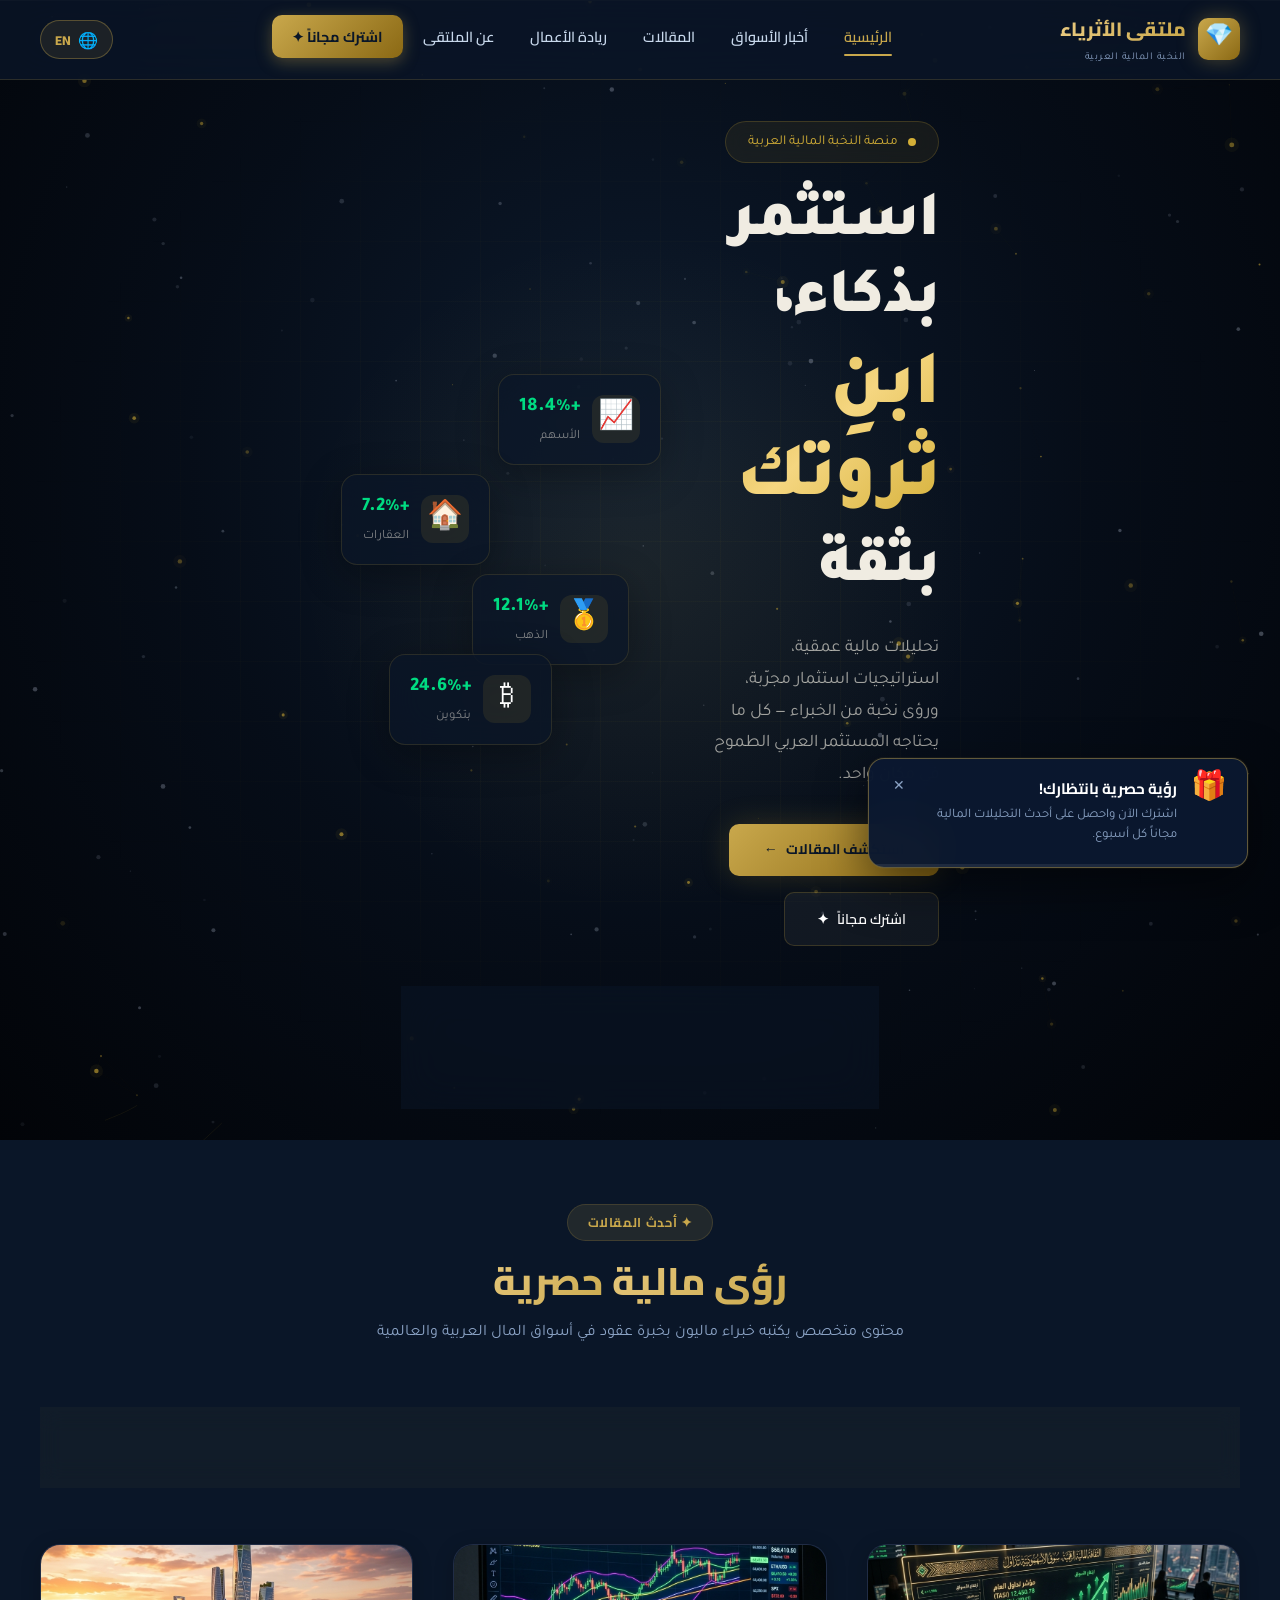
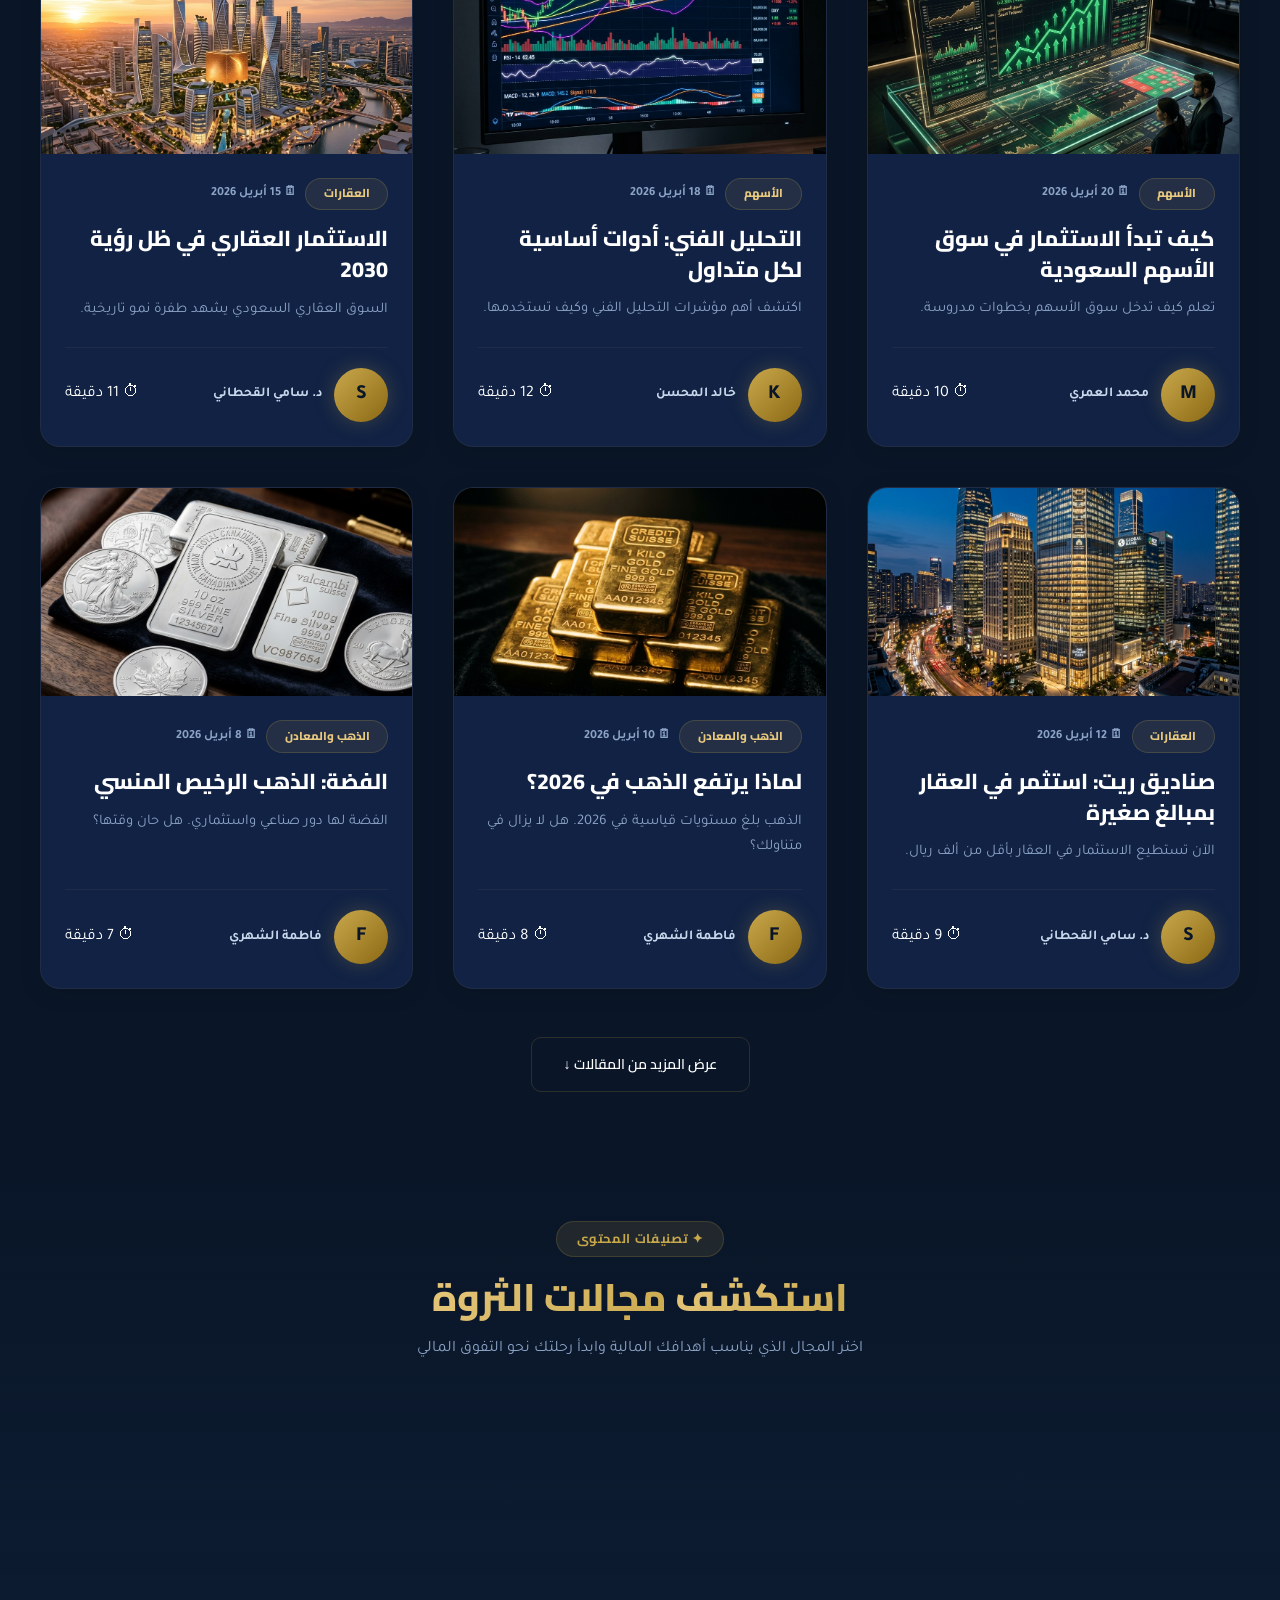
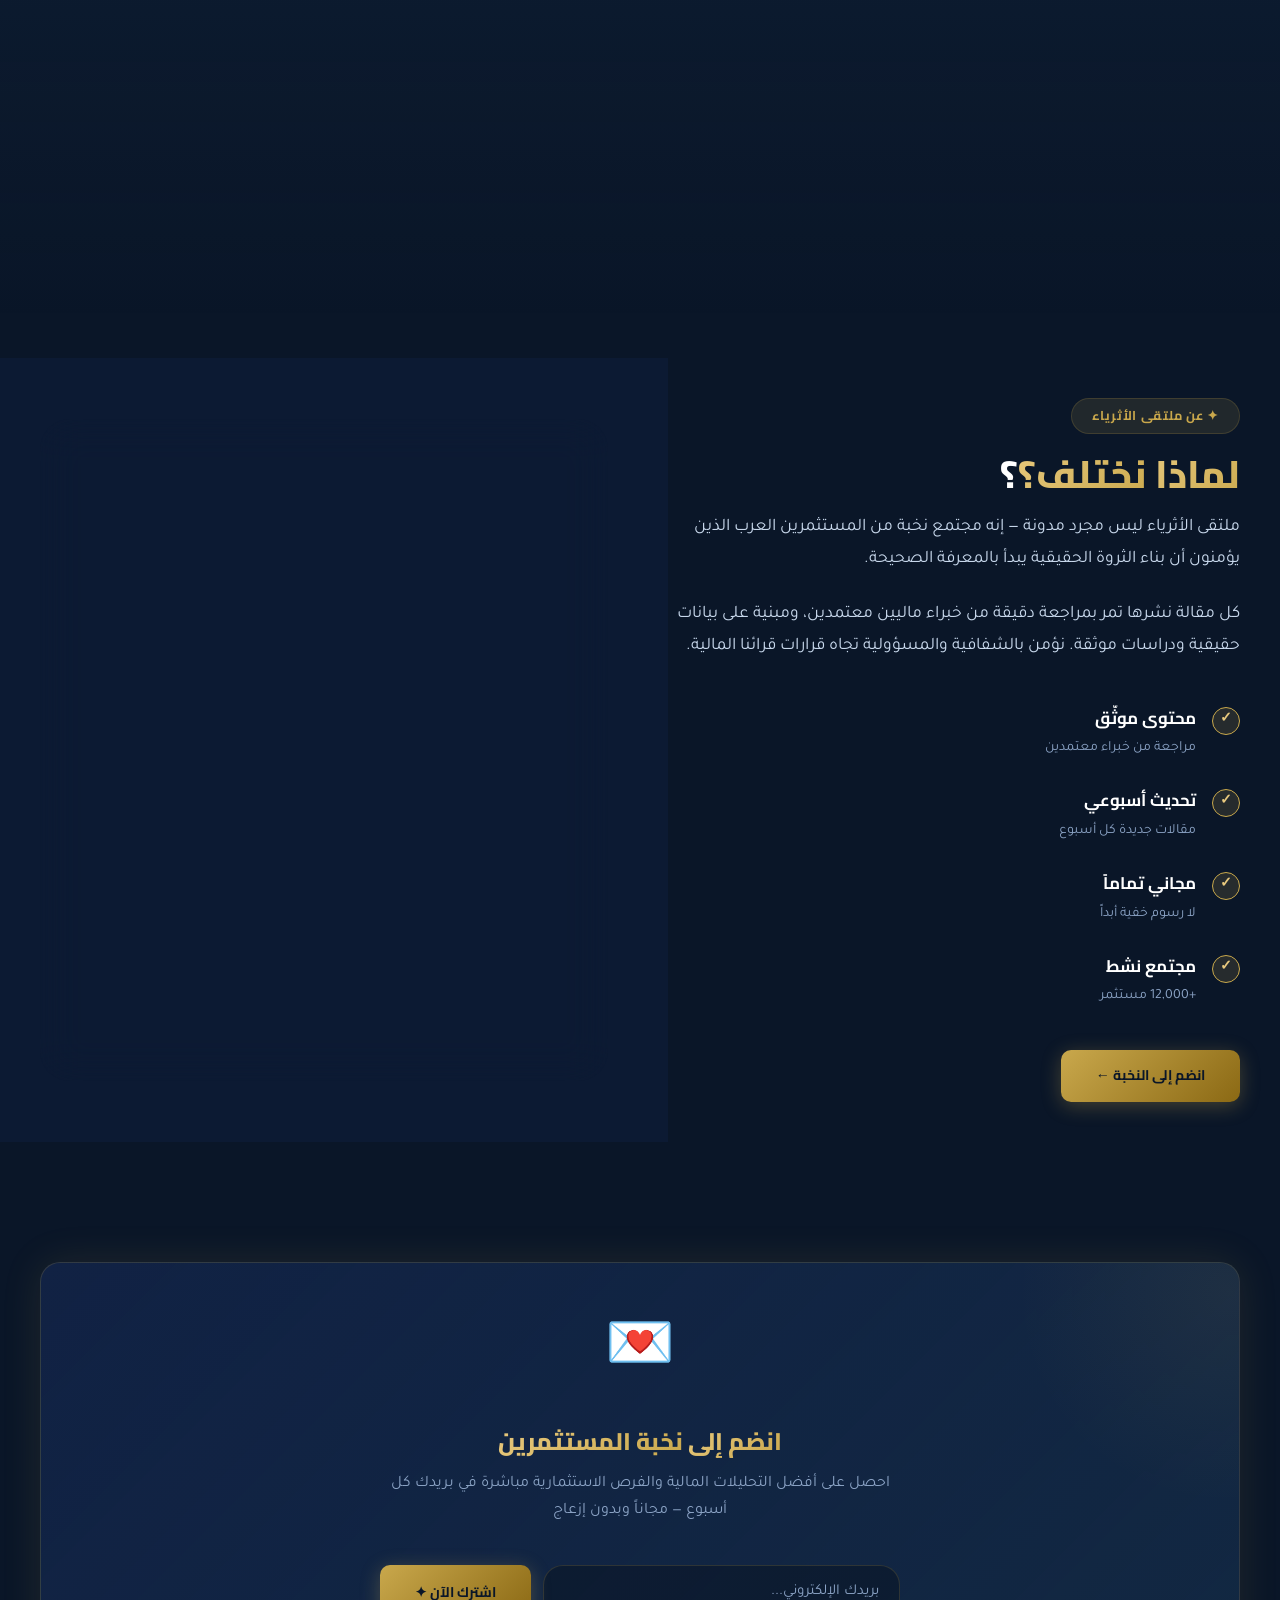
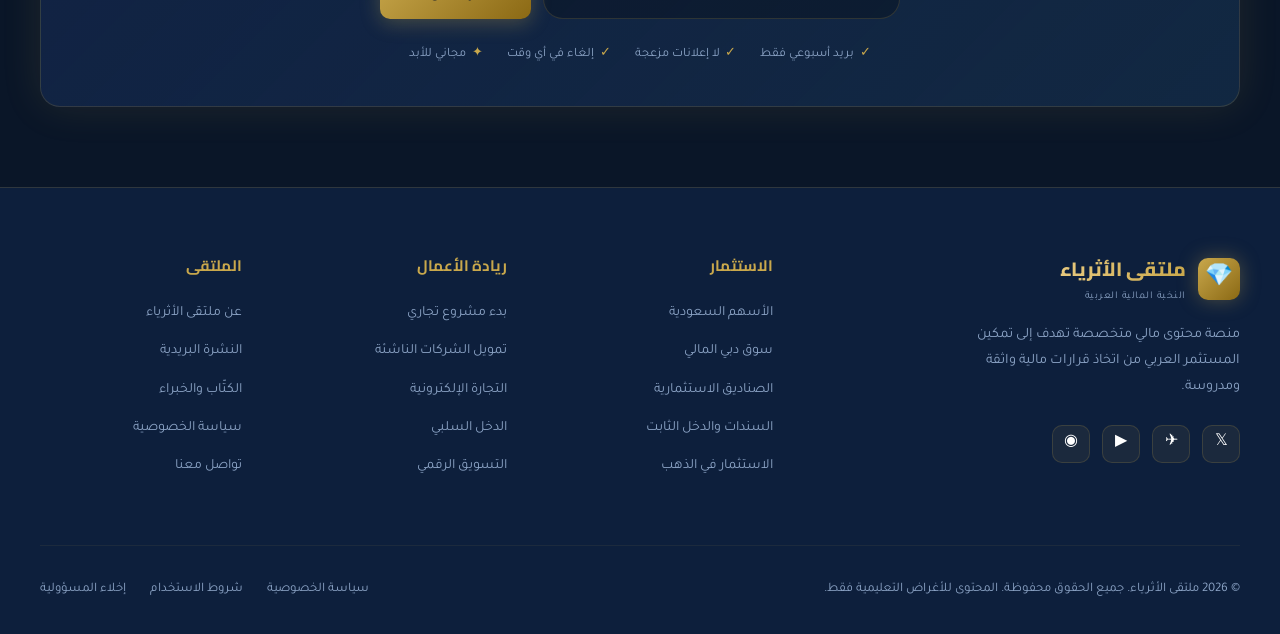
<file: index.html>
<!DOCTYPE html>
<html lang="ar" dir="rtl">
<head>
  <meta charset="UTF-8" />
  <meta name="viewport" content="width=device-width, initial-scale=1.0" />
  <title>ملتقى الأثرياء — مدونة مالية نخبوية للمستثمر العربي</title>
  <meta name="description" content="ملتقى الأثرياء: مدونة مالية متخصصة تقدم رؤى استثمارية حصرية، تحليلات أسواق المال، واستراتيجيات بناء الثروة للمستثمر العربي الطموح." />
  <meta name="keywords" content="استثمار, ثروة, مالية شخصية, أسواق المال, ريادة أعمال, اقتصاد, مدونة مالية عربية" />
  <meta property="og:title" content="ملتقى الأثرياء — مدونة مالية نخبوية" />
  <meta property="og:description" content="رؤى استثمارية حصرية وتحليلات مالية للمستثمر العربي الطموح" />
  <meta property="og:type" content="website" />
  
  <!-- Google Search Console Verification -->
  <meta name="google-site-verification" content="2_bFyy63ZsintiXf-6UOTl6p8cPQQCISSsmLKHDbkks" />

  <link rel="canonical" href="https://moltaqa.online/" />
  <link rel="stylesheet" href="css/style.css" />
  <link rel="preconnect" href="https://fonts.googleapis.com">
  <link href="https://fonts.googleapis.com/css2?family=Inter:wght@300;400;600;700;800&display=swap" rel="stylesheet">
  <link rel="icon" href="data:image/svg+xml,<svg xmlns='http://www.w3.org/2000/svg' viewBox='0 0 100 100'><text y='.9em' font-size='90'>💎</text></svg>" />
</head>
<body>

<!-- خلفية النجوم -->
<div class="stars-bg" aria-hidden="true"></div>

<!-- شريط التنقل -->
<nav class="navbar" id="navbar" role="navigation" aria-label="القائمة الرئيسية">
  <a href="index.html" class="logo" aria-label="ملتقى الأثرياء - الرئيسية">
    <div class="logo-icon" aria-hidden="true">💎</div>
    <div>
      <span class="logo-text" data-i18n="logo.text">ملتقى الأثرياء</span>
      <span class="logo-sub" data-i18n="logo.sub">النخبة المالية العربية</span>
    </div>
  </a>

  <ul class="nav-links" role="list" id="navLinks">
    <li><a href="index.html" class="active" id="nav-home" data-i18n="nav.home">الرئيسية</a></li>
    <li><a href="markets.html" id="nav-markets" data-i18n="nav.markets">أخبار الأسواق</a></li>
    <li><a href="#strategies" id="nav-strategies" data-i18n="nav.strategies">المقالات</a></li>
    <li><a href="#entrepreneurship" id="nav-entrepreneurship" data-i18n="nav.entrepreneurship">ريادة الأعمال</a></li>
    <li><a href="#about" id="nav-about" data-i18n="nav.about">عن الملتقى</a></li>
    <li><a href="#newsletter" class="nav-cta" id="nav-subscribe" data-i18n="nav.subscribe">اشترك مجاناً ✦</a></li>
  </ul>

  <!-- زر تبديل اللغة -->
  <button id="langToggleBtn" class="lang-toggle-btn" aria-label="Switch to English" onclick="toggleLanguage()">
    <span class="lang-globe">🌐</span>
    <span class="lang-current">EN</span>
  </button>

  <button class="nav-toggle" id="navToggle" aria-label="فتح القائمة" aria-expanded="false">
    <span></span><span></span><span></span>
  </button>
</nav>

<!-- TradingView Widget BEGIN -->
<div class="tradingview-widget-container" style="background: var(--navy-deep); border-bottom: 1px solid var(--border);">
  <div class="tradingview-widget-container__widget"></div>
  <script type="text/javascript" src="https://s3.tradingview.com/external-embedding/embed-widget-ticker-tape.js" async>
  {
  "symbols": [
    {
      "proName": "TADAWUL:TASI",
      "title": "تداول السعودية"
    },
    {
      "proName": "TADAWUL:2222",
      "title": "أرامكو"
    },
    {
      "proName": "DFM:DFMGI",
      "title": "سوق دبي"
    },
    {
      "proName": "FX_IDC:XAUUSD",
      "title": "الذهب"
    },
    {
      "proName": "BITSTAMP:BTCUSD",
      "title": "Bitcoin"
    },
    {
      "proName": "TVC:UKOIL",
      "title": "النفط برنت"
    }
  ],
  "showSymbolLogo": true,
  "colorTheme": "dark",
  "isTransparent": true,
  "displayMode": "adaptive",
  "locale": "ar"
}
  </script>
</div>
<!-- TradingView Widget END -->

<!-- Hero Section — The Wealth Universe -->
<section class="hero-universe" id="hero" aria-labelledby="hero-title">
  <canvas id="universeCanvas" aria-hidden="true"></canvas>
  <div class="hero-grid-overlay" aria-hidden="true"></div>
  <div class="hero-radial-glow" aria-hidden="true"></div>

  <div class="hero-universe-content">
    <div class="hero-text-block">
      <div class="hero-badge-lux">
        <span class="badge-pulse"></span>
        <span data-i18n="hero.badge">منصة النخبة المالية العربية</span>
      </div>
      <h1 class="hero-mega-title" id="hero-title">
        <span class="title-line title-line-1" data-i18n="hero.title.line1">استثمر بذكاء،</span>
        <span class="title-line title-line-accent" data-i18n="hero.title.accent">ابنِ ثروتك</span>
        <span class="title-line title-line-3" data-i18n="hero.title.line2">بثقة</span>
      </h1>
      <p class="hero-tagline" data-i18n="hero.desc">
        تحليلات مالية عمقية، استراتيجيات استثمار مجرّبة، ورؤى نخبة من الخبراء — كل ما يحتاجه المستثمر العربي الطموح في مكان واحد.
      </p>
      <div class="hero-actions-lux">
        <a href="#articles" class="btn-primary btn-glow" id="hero-explore-btn">
          <span data-i18n="hero.btn.articles">استكشف المقالات</span>
          <span class="btn-arrow" aria-hidden="true">←</span>
        </a>
        <a href="#newsletter" class="btn-secondary btn-glass" id="hero-subscribe-btn">
          <span data-i18n="hero.btn.newsletter">اشترك مجاناً</span>
          <span aria-hidden="true">✦</span>
        </a>
      </div>
    </div>

    <!-- Floating Data Cards -->
    <div class="hero-floating-cards" aria-hidden="true">
      <div class="float-card fc-1">
        <div class="fc-icon">📈</div>
        <div class="fc-data">
          <span class="fc-val up">+18.4%</span>
          <span class="fc-label" data-i18n="hero.card.growth">الأسهم</span>
        </div>
      </div>
      <div class="float-card fc-2">
        <div class="fc-icon">🏠</div>
        <div class="fc-data">
          <span class="fc-val up">+7.2%</span>
          <span class="fc-label" data-i18n="hero.card.return">العقارات</span>
        </div>
      </div>
      <div class="float-card fc-3">
        <div class="fc-icon">🥇</div>
        <div class="fc-data">
          <span class="fc-val up">+12.1%</span>
          <span class="fc-label" data-i18n="hero.card.risk">الذهب</span>
        </div>
      </div>
      <div class="float-card fc-4">
        <div class="fc-icon">₿</div>
        <div class="fc-data">
          <span class="fc-val up">+24.6%</span>
          <span class="fc-label">بتكوين</span>
        </div>
      </div>
    </div>
  </div>

  <!-- Stats Bar -->
  <div class="hero-stats-bar" role="list" aria-label="إحصائيات الملتقى">
    <div class="stat-item-lux" role="listitem">
      <span class="stat-num-lux" data-target="12" data-suffix="K+">12K+</span>
      <span class="stat-label-lux" data-i18n="hero.stat.readers">مستثمر نشط</span>
    </div>
    <div class="stat-divider"></div>
    <div class="stat-item-lux" role="listitem">
      <span class="stat-num-lux" data-target="40" data-suffix="+">40+</span>
      <span class="stat-label-lux" data-i18n="hero.stat.articles">مقالة متخصصة</span>
    </div>
    <div class="stat-divider"></div>
    <div class="stat-item-lux" role="listitem">
      <span class="stat-num-lux" data-target="4.9" data-suffix="★">4.9★</span>
      <span class="stat-label-lux" data-i18n="hero.stat.years">تقييم القراء</span>
    </div>
  </div>
</section>

<style>
/* ===== THE WEALTH UNIVERSE — HERO ===== */
.hero-universe {
  position: relative;
  min-height: 100vh;
  display: flex;
  flex-direction: column;
  justify-content: center;
  overflow: hidden;
  background: radial-gradient(ellipse at 50% 40%, #0d1b2e 0%, #060d18 50%, #020408 100%);
}

#universeCanvas {
  position: absolute;
  inset: 0;
  width: 100%;
  height: 100%;
  z-index: 1;
}

.hero-grid-overlay {
  position: absolute;
  inset: 0;
  z-index: 2;
  background-image:
    linear-gradient(rgba(212,175,55,0.03) 1px, transparent 1px),
    linear-gradient(90deg, rgba(212,175,55,0.03) 1px, transparent 1px);
  background-size: 60px 60px;
  mask-image: radial-gradient(ellipse at 50% 50%, black 30%, transparent 70%);
  -webkit-mask-image: radial-gradient(ellipse at 50% 50%, black 30%, transparent 70%);
}

.hero-radial-glow {
  position: absolute;
  width: 800px;
  height: 800px;
  top: 50%;
  left: 50%;
  transform: translate(-50%, -50%);
  background: radial-gradient(circle, rgba(212,175,55,0.08) 0%, transparent 60%);
  z-index: 2;
  animation: pulseGlow 4s ease-in-out infinite;
}

@keyframes pulseGlow {
  0%, 100% { opacity: 0.6; transform: translate(-50%, -50%) scale(1); }
  50% { opacity: 1; transform: translate(-50%, -50%) scale(1.15); }
}

/* Content */
.hero-universe-content {
  position: relative;
  z-index: 10;
  display: flex;
  align-items: center;
  justify-content: space-between;
  max-width: 1300px;
  margin: 0 auto;
  padding: 120px 2rem 40px;
  gap: 3rem;
}

/* Text Block */
.hero-text-block {
  flex: 1;
  max-width: 680px;
}

.hero-badge-lux {
  display: inline-flex;
  align-items: center;
  gap: 10px;
  background: rgba(212,175,55,0.08);
  border: 1px solid rgba(212,175,55,0.2);
  border-radius: 100px;
  padding: 8px 22px;
  font-size: 0.85rem;
  color: #d4af37;
  margin-bottom: 1.5rem;
  backdrop-filter: blur(10px);
  animation: fadeInUp 0.8s ease both;
}

.badge-pulse {
  width: 8px;
  height: 8px;
  background: #d4af37;
  border-radius: 50%;
  animation: pulseDot 2s ease-in-out infinite;
}

@keyframes pulseDot {
  0%, 100% { box-shadow: 0 0 0 0 rgba(212,175,55,0.5); }
  50% { box-shadow: 0 0 0 8px rgba(212,175,55,0); }
}

.hero-mega-title {
  display: flex;
  flex-direction: column;
  gap: 0.15em;
  margin-bottom: 1.5rem;
}

.title-line {
  display: block;
  font-size: clamp(2.2rem, 5vw, 4rem);
  font-weight: 900;
  line-height: 1.2;
  color: #f0ece2;
  letter-spacing: -0.02em;
  opacity: 0;
  animation: titleReveal 0.8s ease forwards;
}

.title-line-1 { animation-delay: 0.2s; }
.title-line-accent {
  animation-delay: 0.5s;
  background: linear-gradient(135deg, #d4af37, #f5d680, #d4af37);
  -webkit-background-clip: text;
  -webkit-text-fill-color: transparent;
  background-clip: text;
  font-size: clamp(2.8rem, 6vw, 5rem);
}
.title-line-3 { animation-delay: 0.8s; }

@keyframes titleReveal {
  from { opacity: 0; transform: translateY(30px) rotateX(-10deg); }
  to { opacity: 1; transform: translateY(0) rotateX(0); }
}

.hero-tagline {
  font-size: 1.1rem;
  color: rgba(240,236,226,0.65);
  line-height: 1.8;
  margin-bottom: 2rem;
  max-width: 550px;
  opacity: 0;
  animation: fadeInUp 0.8s 1s ease forwards;
}

@keyframes fadeInUp {
  from { opacity: 0; transform: translateY(20px); }
  to { opacity: 1; transform: translateY(0); }
}

/* Buttons */
.hero-actions-lux {
  display: flex;
  gap: 1rem;
  flex-wrap: wrap;
  opacity: 0;
  animation: fadeInUp 0.8s 1.2s ease forwards;
}

.btn-glow {
  position: relative;
  overflow: hidden;
  box-shadow: 0 0 30px rgba(212,175,55,0.2);
  transition: all 0.3s ease;
}
.btn-glow:hover {
  box-shadow: 0 0 50px rgba(212,175,55,0.4);
  transform: translateY(-2px);
}
.btn-glow::after {
  content: '';
  position: absolute;
  top: -50%;
  left: -60%;
  width: 40%;
  height: 200%;
  background: linear-gradient(90deg, transparent, rgba(255,255,255,0.15), transparent);
  transform: skewX(-20deg);
  animation: shimmer 3s infinite;
}
@keyframes shimmer {
  0% { left: -60%; }
  100% { left: 120%; }
}

.btn-glass {
  background: rgba(255,255,255,0.05);
  border: 1px solid rgba(212,175,55,0.2);
  backdrop-filter: blur(10px);
  transition: all 0.3s ease;
}
.btn-glass:hover {
  background: rgba(212,175,55,0.1);
  border-color: rgba(212,175,55,0.4);
  transform: translateY(-2px);
}

.btn-arrow {
  display: inline-block;
  transition: transform 0.3s ease;
}
.btn-glow:hover .btn-arrow {
  transform: translateX(-5px);
}

/* Floating Cards */
.hero-floating-cards {
  position: relative;
  flex: 0 0 320px;
  height: 400px;
  perspective: 1000px;
}

.float-card {
  position: absolute;
  display: flex;
  align-items: center;
  gap: 12px;
  background: rgba(10,22,40,0.7);
  border: 1px solid rgba(212,175,55,0.15);
  border-radius: 16px;
  padding: 16px 20px;
  backdrop-filter: blur(20px);
  box-shadow: 0 10px 40px rgba(0,0,0,0.3);
  animation: floatCard 6s ease-in-out infinite;
  opacity: 0;
  animation: cardAppear 0.8s ease forwards, floatCard 6s ease-in-out infinite;
}

.fc-1 { top: 10%; right: 0; animation-delay: 0.4s, 0s; }
.fc-2 { top: 35%; left: 0; animation-delay: 0.7s, 1.5s; }
.fc-3 { top: 60%; right: 10%; animation-delay: 1s, 3s; }
.fc-4 { top: 80%; left: 15%; animation-delay: 1.3s, 4.5s; }

@keyframes cardAppear {
  from { opacity: 0; transform: translateY(30px) scale(0.9); }
  to { opacity: 1; transform: translateY(0) scale(1); }
}

@keyframes floatCard {
  0%, 100% { transform: translateY(0); }
  50% { transform: translateY(-12px); }
}

.fc-icon {
  font-size: 1.8rem;
  width: 48px;
  height: 48px;
  display: flex;
  align-items: center;
  justify-content: center;
  background: rgba(212,175,55,0.1);
  border-radius: 12px;
}

.fc-data { display: flex; flex-direction: column; }
.fc-val { font-size: 1.2rem; font-weight: 800; }
.fc-val.up { color: #00dc82; }
.fc-label { font-size: 0.8rem; color: rgba(240,236,226,0.5); }

/* Stats Bar */
.hero-stats-bar {
  position: relative;
  z-index: 10;
  display: flex;
  justify-content: center;
  align-items: center;
  gap: 3rem;
  padding: 1.5rem 2rem;
  max-width: 700px;
  margin: 0 auto 2rem;
  background: rgba(10,22,40,0.5);
  border: 1px solid rgba(212,175,55,0.1);
  border-radius: 20px;
  backdrop-filter: blur(20px);
  opacity: 0;
  animation: fadeInUp 0.8s 1.5s ease forwards;
}

.stat-item-lux { text-align: center; }
.stat-num-lux {
  display: block;
  font-size: 1.5rem;
  font-weight: 800;
  color: #d4af37;
}
.stat-label-lux {
  font-size: 0.8rem;
  color: rgba(240,236,226,0.5);
  margin-top: 2px;
}

.stat-divider {
  width: 1px;
  height: 40px;
  background: linear-gradient(to bottom, transparent, rgba(212,175,55,0.3), transparent);
}

/* Responsive */
@media (max-width: 900px) {
  .hero-universe-content {
    flex-direction: column;
    text-align: center;
    padding-top: 100px;
  }
  .hero-text-block { max-width: 100%; }
  .hero-tagline { margin-left: auto; margin-right: auto; }
  .hero-actions-lux { justify-content: center; }
  .hero-floating-cards { display: none; }
  .hero-stats-bar { gap: 1.5rem; margin: 0 1rem 2rem; }
}
</style>

<script>
// ===== Wealth Universe Canvas Animation =====
(function() {
  const canvas = document.getElementById('universeCanvas');
  if (!canvas) return;
  const ctx = canvas.getContext('2d');
  let w, h, particles = [], mouse = { x: 0.5, y: 0.5 };
  const GOLD = '#d4af37';

  function resize() {
    w = canvas.width = canvas.offsetWidth;
    h = canvas.height = canvas.offsetHeight;
  }
  window.addEventListener('resize', resize);
  resize();

  // Particles
  class Particle {
    constructor() { this.reset(); }
    reset() {
      this.x = Math.random() * w;
      this.y = Math.random() * h;
      this.size = Math.random() * 2 + 0.5;
      this.speedX = (Math.random() - 0.5) * 0.3;
      this.speedY = (Math.random() - 0.5) * 0.3;
      this.opacity = Math.random() * 0.5 + 0.1;
      this.gold = Math.random() > 0.6;
    }
    update() {
      // Gravitational pull toward center
      const cx = w * 0.5 + (mouse.x - 0.5) * 100;
      const cy = h * 0.5 + (mouse.y - 0.5) * 100;
      const dx = cx - this.x;
      const dy = cy - this.y;
      const dist = Math.sqrt(dx * dx + dy * dy);
      const force = Math.min(0.02, 50 / (dist * dist + 1));
      this.speedX += dx * force * 0.001;
      this.speedY += dy * force * 0.001;
      this.speedX *= 0.99;
      this.speedY *= 0.99;
      this.x += this.speedX;
      this.y += this.speedY;
      if (this.x < 0 || this.x > w || this.y < 0 || this.y > h) this.reset();
    }
    draw() {
      ctx.beginPath();
      ctx.arc(this.x, this.y, this.size, 0, Math.PI * 2);
      ctx.fillStyle = this.gold
        ? `rgba(212,175,55,${this.opacity})`
        : `rgba(200,210,230,${this.opacity * 0.5})`;
      ctx.fill();
      if (this.gold && this.size > 1.2) {
        ctx.beginPath();
        ctx.arc(this.x, this.y, this.size * 3, 0, Math.PI * 2);
        ctx.fillStyle = `rgba(212,175,55,${this.opacity * 0.1})`;
        ctx.fill();
      }
    }
  }

  const count = Math.min(200, Math.floor(w * h / 5000));
  for (let i = 0; i < count; i++) particles.push(new Particle());

  // Streams (flowing lines toward center)
  let streams = [];
  class Stream {
    constructor() { this.reset(); }
    reset() {
      const angle = Math.random() * Math.PI * 2;
      const radius = Math.max(w, h) * 0.6;
      this.x = w / 2 + Math.cos(angle) * radius;
      this.y = h / 2 + Math.sin(angle) * radius;
      this.life = 0;
      this.maxLife = 100 + Math.random() * 150;
      this.speed = 1 + Math.random() * 2;
      this.trail = [];
    }
    update() {
      const cx = w / 2;
      const cy = h / 2;
      const dx = cx - this.x;
      const dy = cy - this.y;
      const dist = Math.sqrt(dx * dx + dy * dy);
      if (dist > 5) {
        this.x += (dx / dist) * this.speed;
        this.y += (dy / dist) * this.speed;
        this.x += Math.sin(this.life * 0.05) * 0.5;
        this.y += Math.cos(this.life * 0.05) * 0.5;
      }
      this.trail.push({ x: this.x, y: this.y });
      if (this.trail.length > 30) this.trail.shift();
      this.life++;
      if (this.life > this.maxLife || dist < 30) this.reset();
    }
    draw() {
      if (this.trail.length < 2) return;
      ctx.beginPath();
      ctx.moveTo(this.trail[0].x, this.trail[0].y);
      for (let i = 1; i < this.trail.length; i++) {
        ctx.lineTo(this.trail[i].x, this.trail[i].y);
      }
      ctx.strokeStyle = `rgba(212,175,55,0.08)`;
      ctx.lineWidth = 1;
      ctx.stroke();
    }
  }
  for (let i = 0; i < 12; i++) streams.push(new Stream());

  // Mouse parallax
  document.addEventListener('mousemove', e => {
    mouse.x = e.clientX / window.innerWidth;
    mouse.y = e.clientY / window.innerHeight;
  });

  function animate() {
    ctx.clearRect(0, 0, w, h);
    streams.forEach(s => { s.update(); s.draw(); });
    particles.forEach(p => { p.update(); p.draw(); });

    // Connect nearby gold particles
    for (let i = 0; i < particles.length; i++) {
      if (!particles[i].gold) continue;
      for (let j = i + 1; j < particles.length; j++) {
        if (!particles[j].gold) continue;
        const dx = particles[i].x - particles[j].x;
        const dy = particles[i].y - particles[j].y;
        const dist = Math.sqrt(dx * dx + dy * dy);
        if (dist < 120) {
          ctx.beginPath();
          ctx.moveTo(particles[i].x, particles[i].y);
          ctx.lineTo(particles[j].x, particles[j].y);
          ctx.strokeStyle = `rgba(212,175,55,${0.06 * (1 - dist / 120)})`;
          ctx.lineWidth = 0.5;
          ctx.stroke();
        }
      }
    }
    requestAnimationFrame(animate);
  }
  animate();
})();
</script>

<!-- أحدث المقالات -->
<section id="articles" aria-labelledby="articles-title">
  <div class="container">
    <div class="section-header">
      <div class="section-tag" data-i18n="section.articles.tag">❖ أحدث المقالات</div>
      <h2 class="section-title" id="articles-title">
        <span data-i18n="section.articles.title1">رؤى مالية</span> <span data-i18n="section.articles.title2">حصرية</span>
      </h2>
      <p class="section-desc" data-i18n="section.articles.desc">محتوى متخصص يكتبه خبراء ماليون بخبرة عقود في أسواق المال العربية والعالمية</p>
    </div>
    <div class="filter-container">
      <div class="filter-bar" id="categoryFilter">
        <button class="filter-btn active" data-category="all" data-i18n="filter.all">الكل</button>
        <button class="filter-btn" data-category="stocks" data-i18n="cat.stocks">الأسهم</button>
        <button class="filter-btn" data-category="realestate" data-i18n="cat.realestate">العقارات</button>
        <button class="filter-btn" data-category="gold" data-i18n="cat.gold">الذهب والمعادن</button>
        <button class="filter-btn" data-category="crypto" data-i18n="cat.crypto">العملات الرقمية</button>
        <button class="filter-btn" data-category="startup" data-i18n="cat.startup">ريادة الأعمال</button>
        <button class="filter-btn" data-category="passive" data-i18n="cat.passive">الدخل السلبي</button>
        <button class="filter-btn" data-category="personal" data-i18n="cat.personal">المالية الشخصية</button>
        <button class="filter-btn" data-category="tech" data-i18n="cat.tech">تقنية وثروة</button>
      </div>
    </div>

    <div class="articles-grid" id="articlesGrid">
      <!-- تُملأ ديناميكياً من articles.js -->
    </div>

    <div style="text-align: center; margin-top: 3rem;">
      <a href="#" class="btn-secondary" id="load-more-btn" data-i18n="articles.loadmore">
        عرض المزيد من المقالات ↓
      </a>
    </div>
  </div>
</section>

<!-- قسم المقالات (التصنيفات) -->
<section class="categories-section" id="strategies" aria-labelledby="categories-title">
  <div class="container">
    <div class="section-header">
      <div class="section-tag" data-i18n="section.categories.tag">✦ تصنيفات المحتوى</div>
      <h2 class="section-title" id="categories-title">
        <span data-i18n="section.categories.title1">استكشف</span> <span data-i18n="section.categories.title2">مجالات الثروة</span>
      </h2>
      <p class="section-desc" data-i18n="section.categories.desc">اختر المجال الذي يناسب أهدافك المالية وابدأ رحلتك نحو التفوق المالي</p>
    </div>

    <div class="categories-grid" role="list" aria-label="تصنيفات المقالات">
      <div class="cat-card fade-up" role="listitem" tabindex="0" id="cat-stocks" aria-label="الأسهم - 48 مقالة">
        <span class="cat-icon" aria-hidden="true">📈</span>
        <div class="cat-name" data-i18n="cat.stocks">الأسهم</div>
        <div class="cat-count" data-i18n="cat.stocks.desc">48 مقالة</div>
      </div>
      <div class="cat-card fade-up" role="listitem" tabindex="0" id="cat-realestate" aria-label="العقارات - 32 مقالة">
        <span class="cat-icon" aria-hidden="true">🏙️</span>
        <div class="cat-name" data-i18n="cat.realestate">العقارات</div>
        <div class="cat-count" data-i18n="cat.realestate.desc">32 مقالة</div>
      </div>
      <div class="cat-card fade-up" role="listitem" tabindex="0" id="cat-gold" aria-label="الذهب والمعادن - 21 مقالة">
        <span class="cat-icon" aria-hidden="true">🥇</span>
        <div class="cat-name" data-i18n="cat.gold">الذهب والمعادن</div>
        <div class="cat-count" data-i18n="cat.gold.desc">21 مقالة</div>
      </div>
      <div class="cat-card fade-up" role="listitem" tabindex="0" id="cat-crypto" aria-label="العملات الرقمية - 19 مقالة">
        <span class="cat-icon" aria-hidden="true">₿</span>
        <div class="cat-name" data-i18n="cat.crypto">العملات الرقمية</div>
        <div class="cat-count" data-i18n="cat.crypto.desc">19 مقالة</div>
      </div>
      <div class="cat-card fade-up" role="listitem" tabindex="0" id="cat-startup" aria-label="ريادة الأعمال - 37 مقالة">
        <span class="cat-icon" aria-hidden="true">🚀</span>
        <div class="cat-name" data-i18n="cat.startup">ريادة الأعمال</div>
        <div class="cat-count" data-i18n="cat.startup.desc">37 مقالة</div>
      </div>
      <div class="cat-card fade-up" role="listitem" tabindex="0" id="cat-passive" aria-label="الدخل السلبي - 28 مقالة">
        <span class="cat-icon" aria-hidden="true">💰</span>
        <div class="cat-name" data-i18n="cat.passive">الدخل السلبي</div>
        <div class="cat-count" data-i18n="cat.passive.desc">28 مقالة</div>
      </div>
      <div class="cat-card fade-up" role="listitem" tabindex="0" id="cat-personal" aria-label="المالية الشخصية - 44 مقالة">
        <span class="cat-icon" aria-hidden="true">🎯</span>
        <div class="cat-name" data-i18n="cat.personal">المالية الشخصية</div>
        <div class="cat-count" data-i18n="cat.personal.desc">44 مقالة</div>
      </div>
      <div class="cat-card fade-up" role="listitem" tabindex="0" id="cat-tech" aria-label="تقنية وثروة - 15 مقالة">
        <span class="cat-icon" aria-hidden="true">🤖</span>
        <div class="cat-name" data-i18n="cat.tech">تقنية وثروة</div>
        <div class="cat-count" data-i18n="cat.tech.desc">15 مقالة</div>
      </div>
    </div>
  </div>
</section>

<!-- قسم عن الملتقى -->
<section id="about" aria-labelledby="about-title">
  <div class="container" style="padding-top: 5rem; padding-bottom: 5rem;">
    <div class="about-grid">
      <div class="fade-up">
        <div class="section-tag" data-i18n="about.tag">✦ عن ملتقى الأثرياء</div>
        <h2 class="section-title" id="about-title" style="text-align: right;">
          <span data-i18n="about.title1">لماذا</span> <span data-i18n="about.title2">نختلف</span>؟
        </h2>
        <p class="about-desc" data-i18n="about.desc1">
          ملتقى الأثرياء ليس مجرد مدونة — إنه مجتمع نخبة من المستثمرين العرب الذين يؤمنون أن بناء الثروة الحقيقية يبدأ بالمعرفة الصحيحة.
        </p>
        <p class="about-desc" data-i18n="about.desc2" style="margin-bottom: var(--space-xl);">
          كل مقالة نشرها تمر بمراجعة دقيقة من خبراء ماليين معتمدين، ومبنية على بيانات حقيقية ودراسات موثقة. نؤمن بالشفافية والمسؤولية تجاه قرارات قرائنا المالية.
        </p>
        <div class="about-features" role="list" aria-label="مميزات الملتقى">
          <div class="about-feature-item" role="listitem">
            <span class="about-feature-check" aria-hidden="true">✓</span>
            <div>
              <div class="about-feature-title" data-i18n="about.feature1.title">محتوى موثّق</div>
              <div class="about-feature-desc" data-i18n="about.feature1.desc">مراجعة من خبراء معتمدين</div>
            </div>
          </div>
          <div class="about-feature-item" role="listitem">
            <span class="about-feature-check" aria-hidden="true">✓</span>
            <div>
              <div class="about-feature-title" data-i18n="about.feature2.title">تحديث أسبوعي</div>
              <div class="about-feature-desc" data-i18n="about.feature2.desc">مقالات جديدة كل أسبوع</div>
            </div>
          </div>
          <div class="about-feature-item" role="listitem">
            <span class="about-feature-check" aria-hidden="true">✓</span>
            <div>
              <div class="about-feature-title" data-i18n="about.feature3.title">مجاني تماماً</div>
              <div class="about-feature-desc" data-i18n="about.feature3.desc">لا رسوم خفية أبداً</div>
            </div>
          </div>
          <div class="about-feature-item" role="listitem">
            <span class="about-feature-check" aria-hidden="true">✓</span>
            <div>
              <div class="about-feature-title" data-i18n="about.feature4.title">مجتمع نشط</div>
              <div class="about-feature-desc" data-i18n="about.feature4.desc">+12,000 مستثمر</div>
            </div>
          </div>
        </div>
        <a href="#newsletter" class="btn-primary" id="about-cta-btn" data-i18n="about.cta">انضم إلى النخبة ←</a>
      </div>

      <div class="about-visual-card fade-up" aria-hidden="true">
        <div class="about-stats-grid">
          <div class="about-stat-box">
            <div class="about-stat-icon">📰</div>
            <div class="about-stat-value dynamic-total-articles">40+</div>
            <div class="about-stat-label" data-i18n="about.stat1.label">مقالة متخصصة</div>
          </div>
          <div class="about-stat-box">
            <div class="about-stat-icon">👥</div>
            <div class="about-stat-value">12K</div>
            <div class="about-stat-label" data-i18n="about.stat2.label">مستثمر نشط</div>
          </div>
          <div class="about-stat-box">
            <div class="about-stat-icon">🎖️</div>
            <div class="about-stat-value">15+</div>
            <div class="about-stat-label" data-i18n="about.stat3.label">خبير معتمد</div>
          </div>
          <div class="about-stat-box">
            <div class="about-stat-icon">⭐</div>
            <div class="about-stat-value">4.9</div>
            <div class="about-stat-label" data-i18n="about.stat4.label">تقييم القراء</div>
          </div>
        </div>
        <div class="about-award-box">
          <span class="about-award-icon">🏆</span>
          <div>
            <div class="about-award-title" data-i18n="about.award.title">أفضل مدونة مالية عربية 2025</div>
            <div class="about-award-desc" data-i18n="about.award.desc">جائزة المحتوى المالي العربي</div>
          </div>
        </div>
      </div>
    </div>
  </div>
</section>

<!-- النشرة البريدية -->
<section class="newsletter-section" id="newsletter" aria-labelledby="newsletter-title">
  <div class="container">
    <div class="newsletter-box">
      <span class="newsletter-icon" aria-hidden="true">💌</span>
      <h2 class="newsletter-title" id="newsletter-title">
        <span data-i18n="newsletter.title1">انضم إلى</span> <span data-i18n="newsletter.title2">نخبة المستثمرين</span>
      </h2>
      <p class="newsletter-desc" data-i18n="newsletter.desc">
        احصل على أفضل التحليلات المالية والفرص الاستثمارية مباشرة في بريدك كل أسبوع — مجاناً وبدون إزعاج
      </p>
      <form class="newsletter-form" id="newsletterForm" novalidate action="MAILCHIMP_ACTION_URL" method="post" target="_blank">
        <div style="position:absolute; left:-5000px;" aria-hidden="true">
          <input type="text" name="b_XXXXXXXX_XXXXXXXX" tabindex="-1" value="">
        </div>
        <input type="email" class="newsletter-input" id="emailInput" name="EMAIL" placeholder="بريدك الإلكتروني..." data-i18n="newsletter.placeholder" autocomplete="email" aria-label="البريد الإلكتروني" required />
        <button type="submit" class="btn-primary" id="subscribe-submit-btn" data-i18n="newsletter.btn">
          اشترك الآن ✦
        </button>
      </form>
      <div class="newsletter-perks" role="list" aria-label="مميزات الاشتراك">
        <div class="perk" role="listitem">
          <span class="perk-icon" aria-hidden="true">✓</span>
          <span data-i18n="newsletter.perk1">بريد أسبوعي فقط</span>
        </div>
        <div class="perk" role="listitem">
          <span class="perk-icon" aria-hidden="true">✓</span>
          <span data-i18n="newsletter.perk2">لا إعلانات مزعجة</span>
        </div>
        <div class="perk" role="listitem">
          <span class="perk-icon" aria-hidden="true">✓</span>
          <span data-i18n="newsletter.perk3">إلغاء في أي وقت</span>
        </div>
        <div class="perk" role="listitem">
          <span class="perk-icon" aria-hidden="true">✦</span>
          <span data-i18n="newsletter.perk4">مجاني للأبد</span>
        </div>
      </div>
    </div>
  </div>
</section>

<!-- الفوتر -->
<footer class="footer" id="footer" role="contentinfo">
  <div class="container" style="padding-top: 0; padding-bottom: 0;">
    <div class="footer-grid">
      <div class="footer-brand">
        <a href="index.html" class="logo" aria-label="ملتقى الأثرياء">
          <div class="logo-icon" aria-hidden="true">💎</div>
          <div>
            <span class="logo-text" data-i18n="logo.text">ملتقى الأثرياء</span>
            <span class="logo-sub" data-i18n="logo.sub">النخبة المالية العربية</span>
          </div>
        </a>
        <p data-i18n="footer.brand.desc">منصة محتوى مالي متخصصة تهدف إلى تمكين المستثمر العربي من اتخاذ قرارات مالية واثقة ومدروسة.</p>
        <div class="footer-social" role="list" aria-label="وسائل التواصل الاجتماعي">
          <a href="#" class="social-btn" role="listitem" aria-label="تويتر">𝕏</a>
          <a href="#" class="social-btn" role="listitem" aria-label="تيليجرام">✈</a>
          <a href="#" class="social-btn" role="listitem" aria-label="يوتيوب">▶</a>
          <a href="#" class="social-btn" role="listitem" aria-label="انستجرام">◉</a>
        </div>
      </div>

      <nav class="footer-col" aria-label="روابط الاستثمار">
        <h4 data-i18n="footer.col1.title">الاستثمار</h4>
        <ul role="list">
          <li><a href="#" data-i18n="footer.col1.item1">الأسهم السعودية</a></li>
          <li><a href="#" data-i18n="footer.col1.item2">سوق دبي المالي</a></li>
          <li><a href="#" data-i18n="footer.col1.item3">الصناديق الاستثمارية</a></li>
          <li><a href="#" data-i18n="footer.col1.item4">السندات والدخل الثابت</a></li>
          <li><a href="#" data-i18n="footer.col1.item5">الاستثمار في الذهب</a></li>
        </ul>
      </nav>

      <nav class="footer-col" aria-label="روابط ريادة الأعمال">
        <h4 data-i18n="footer.col2.title">ريادة الأعمال</h4>
        <ul role="list">
          <li><a href="#" data-i18n="footer.col2.item1">بدء مشروع تجاري</a></li>
          <li><a href="#" data-i18n="footer.col2.item2">تمويل الشركات الناشئة</a></li>
          <li><a href="#" data-i18n="footer.col2.item3">التجارة الإلكترونية</a></li>
          <li><a href="#" data-i18n="footer.col2.item4">الدخل السلبي</a></li>
          <li><a href="#" data-i18n="footer.col2.item5">التسويق الرقمي</a></li>
        </ul>
      </nav>

      <nav class="footer-col" aria-label="روابط أخرى">
        <h4 data-i18n="footer.col3.title">الملتقى</h4>
        <ul role="list">
          <li><a href="#about" data-i18n="footer.col3.item1">عن ملتقى الأثرياء</a></li>
          <li><a href="#newsletter" data-i18n="footer.col3.item2">النشرة البريدية</a></li>
          <li><a href="#" data-i18n="footer.col3.item3">الكتّاب والخبراء</a></li>
          <li><a href="#" data-i18n="footer.col3.item4">سياسة الخصوصية</a></li>
          <li><a href="#" data-i18n="footer.col3.item5">تواصل معنا</a></li>
        </ul>
      </nav>
    </div>

    <div class="footer-bottom">
      <p class="footer-copy" data-i18n="footer.copy">
        © 2026 <span>ملتقى الأثرياء</span>. جميع الحقوق محفوظة. المحتوى للأغراض التعليمية فقط.
      </p>
      <div class="footer-links" role="list">
        <a href="#" role="listitem" data-i18n="footer.link.privacy">سياسة الخصوصية</a>
        <a href="#" role="listitem" data-i18n="footer.link.terms">شروط الاستخدام</a>
        <a href="#" role="listitem" data-i18n="footer.link.disclaimer">إخلاء المسؤولية</a>
      </div>
    </div>
  </div>
</footer>

<!-- زر العودة للأعلى -->
<button class="scroll-top" id="scrollTopBtn" aria-label="العودة للأعلى">↑</button>

<script src="js/i18n.js" charset="utf-8"></script>
<script>
/* =========================================================
   Moltaqa - Articles Database
   ========================================================= */

</script>
<script src="js/articles-data.js" charset="utf-8"></script>
<script src="js/main.js" charset="utf-8"></script>
<script>
if (typeof initLanguage === 'function') {
  initLanguage();
} else {
  document.addEventListener('DOMContentLoaded', () => {
    if (typeof initLanguage === 'function') initLanguage();
  });
}
</script>
<script>
(function () {
  const grid = document.getElementById('articlesGrid');
  const filterBar = document.getElementById('categoryFilter');
  if (!grid) { console.error('Articles grid not found'); return; }
  if (typeof window.ARTICLES === 'undefined' || !window.ARTICLES) {
    console.error('ARTICLES data not loaded. Check js/articles.js path and encoding.');
    // Try to recover by showing an error message to the user
    grid.innerHTML = '<p style="color:var(--gold-light); text-align:center; padding:2rem;">عذراً، لم نتمكن من تحميل المقالات. يرجى التأكد من تشغيل الموقع من مجلد صحيح.</p>';
    return;
  }

  const BATCH = 6; 
  let shown = 0;
  let currentFilter = 'all';

  // mapping categories from UI to data
  const catMap = {
    'stocks': 'الأسهم',
    'realestate': 'العقارات',
    'gold': 'الذهب والمعادن',
    'crypto': 'العملات الرقمية',
    'startup': 'ريادة الأعمال',
    'passive': 'الدخل السلبي',
    'personal': 'المالية الشخصية',
    'tech': 'تقنية وثروة'
  };

  function getFilteredArticles() {
    if (currentFilter === 'all') return window.ARTICLES;
    const targetCat = catMap[currentFilter];
    return window.window.ARTICLES.filter(a => a.category === targetCat);
  }

  function renderCard(a) {
    const lang = localStorage.getItem('site_lang') || 'ar';
    const isEn = lang === 'en';

    const title = isEn ? (a.titleEn || a.title) : a.title;
    const excerpt = isEn ? (a.excerptEn || a.excerpt) : a.excerpt;
    const category = isEn ? (a.categoryEn || a.category) : a.category;
    const date = isEn ? (a.dateEn || a.date) : a.date;
    const author = isEn ? (a.authorEn || a.author) : a.author;
    const readTimeSuffix = isEn ? 'min' : 'دقيقة';

    return `
      <a href="article.html?id=${a.id}" class="article-card fade-up" id="article-${a.id}">
        <div class="card-img-placeholder" style="background: ${a.gradient}">
          <img src="${a.image}" alt="${title}" loading="lazy" />
        </div>
        <div class="card-content">
          <div class="card-meta">
            <span class="card-cat">${category}</span>
            <span class="card-date">🗓 ${date}</span>
          </div>
          <h3 class="card-title">${title}</h3>
          <p class="card-excerpt">${excerpt}</p>
          <div class="card-footer">
            <div class="card-author">
              <div class="author-avatar">${a.authorInitial}</div>
              <span class="author-name">${author}</span>
            </div>
            <span class="read-time">⏱ ${a.readTime} ${readTimeSuffix}</span>
          </div>
        </div>
      </a>`;
  }

  function loadArticles(reset = false) {
    if (reset) {
        grid.innerHTML = '';
        shown = 0;
    }
    const filtered = getFilteredArticles();
    const end = Math.min(shown + BATCH, filtered.length);
    let html = '';
    for (let i = shown; i < end; i++) {
      html += renderCard(filtered[i]);
    }
    grid.insertAdjacentHTML('beforeend', html);
    shown = end;

    // Trigger fade-up animations
    if (window._fadeObserver) {
      grid.querySelectorAll('.fade-up:not(.visible)').forEach(el => window._fadeObserver.observe(el));
    }

    const btn = document.getElementById('load-more-btn');
    if (btn) {
      btn.style.display = (shown >= filtered.length) ? 'none' : 'inline-block';
    }
  }

  // Categories Sync logic
  function syncCategoryCounts() {
    const categories = {
        'cat-stocks': 'الأسهم',
        'cat-realestate': 'العقارات',
        'cat-gold': 'الذهب والمعادن',
        'cat-crypto': 'العملات الرقمية',
        'cat-startup': 'ريادة الأعمال',
        'cat-passive': 'الدخل السلبي',
        'cat-personal': 'المالية الشخصية',
        'cat-tech': 'تقنية وثروة'
    };

    const lang = localStorage.getItem('site_lang') || 'ar';
    const isEn = lang === 'en';

    Object.keys(categories).forEach(id => {
        const count = window.ARTICLES.filter(a => a.category === categories[id]).length;
        const el = document.getElementById(id);
        if (el) {
            const countEl = el.querySelector('.cat-count');
            if (countEl) {
                countEl.textContent = isEn ? `${count} articles` : `${count} مقالة`;
            }

            // Clicking card also filters
            el.onclick = () => {
              const catKey = id.replace('cat-', '');
              const filterBtn = filterBar.querySelector(`[data-category="${catKey}"]`);
              if (filterBtn) filterBtn.click();
              document.getElementById('articles').scrollIntoView({ behavior: 'smooth' });
            };
        }
    });

    // stats sync
    const totalEl = document.querySelector('.dynamic-total-articles');
    if (totalEl) totalEl.textContent = `${window.ARTICLES.length}+`;
  }

  // Filter Bar Events
  if (filterBar) {
    filterBar.addEventListener('click', (e) => {
        const btn = e.target.closest('.filter-btn');
        if (!btn) return;

        filterBar.querySelectorAll('.filter-btn').forEach(b => b.classList.remove('active'));
        btn.classList.add('active');
        currentFilter = btn.dataset.category;
        loadArticles(true);
    });
  }

  try {
    loadArticles();
    syncCategoryCounts();
    console.log('Articles initialized successfully');
  } catch (err) {
    console.error('Error during articles initialization:', err);
    if (grid) grid.innerHTML = '<p style="color:var(--gold-light); text-align:center; padding:2rem;">حدث خطأ في عرض المقالات. يرجى تحديث الصفحة أو المحاولة لاحقاً.</p>';
  }

  const loadMoreBtn = document.getElementById('load-more-btn');
  if (loadMoreBtn) {
    loadMoreBtn.addEventListener('click', (e) => {
      e.preventDefault();
      loadArticles();
    });
  }

  window.addEventListener('languageChanged', () => {
    loadArticles(true);
    syncCategoryCounts();
  });
})();
</script>

<style>
  @media (max-width: 768px) {
    .about-grid {
      grid-template-columns: 1fr !important;
    }
  }
</style>

</body>
</html>
</file>
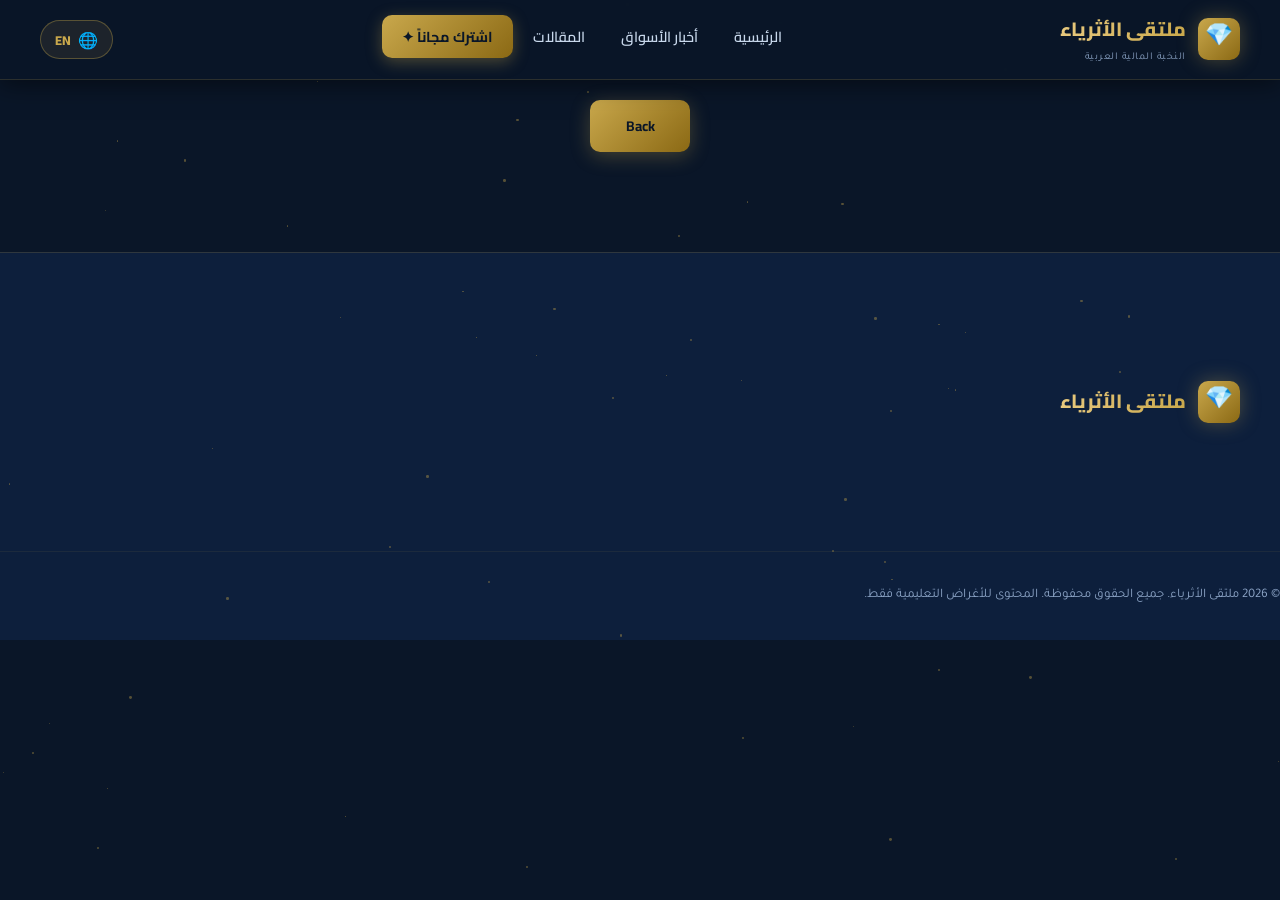
<file: article.html>
<!DOCTYPE html>
<html lang="ar" dir="rtl">
<head>
  <meta charset="UTF-8" />
  <meta name="viewport" content="width=device-width, initial-scale=1.0" />
  <title data-i18n="article.loading">u062cu0627u0631u064a u0627u0644u062au062du0645u064au0644... u2014 u0645u0644u062au0642u0649 u0627u0644u0623u062bu0631u064au0627u0621</title>
  <link rel="stylesheet" href="css/style.css" />
  <link rel="preconnect" href="https://fonts.googleapis.com">
  <link href="https://fonts.googleapis.com/css2?family=Inter:wght@300;400;600;700;800&family=Cairo:wght@400;700;900&display=swap" rel="stylesheet">
  <link rel="icon" href="data:image/svg+xml,<svg xmlns='http://www.w3.org/2000/svg' viewBox='0 0 100 100'><text y='.9em' font-size='90'>💎</text></svg>" />
</head>
<body class="article-page">
<div class="stars-bg" aria-hidden="true"></div>
<div class="reading-progress" id="readingProgress"><div class="reading-bar" id="readingBar"></div></div>
<nav class="navbar scrolled" id="navbar">
  <a href="index.html" class="logo">
    <div class="logo-icon">💎</div>
    <div>
      <span class="logo-text" data-i18n="logo.text"></span>
      <span class="logo-sub" data-i18n="logo.sub"></span>
    </div>
  </a>
  <ul class="nav-links" id="navLinks">
    <li><a href="index.html" data-i18n="nav.home"></a></li>
    <li><a href="markets.html" data-i18n="nav.markets"></a></li>
    <li><a href="index.html#strategies" data-i18n="nav.strategies"></a></li>
    <li><a href="index.html#newsletter" class="nav-cta" data-i18n="nav.subscribe"></a></li>
  </ul>
  <button id="langToggleBtn" class="lang-toggle-btn" onclick="toggleLanguage()"><span class="lang-globe">🌐</span><span class="lang-current">EN</span></button>
  <button class="nav-toggle" id="navToggle"><span></span><span></span><span></span></button>
</nav>
<main id="articleContent" role="main"></main>
<footer class="footer">
  <div class="footer-grid container">
    <div class="footer-brand">
      <a href="index.html" class="logo" style="text-decoration:none;">
        <div class="logo-icon">💎</div>
        <div><span class="logo-text" data-i18n="logo.text"></span></div>
      </a>
    </div>
  </div>
  <div class="footer-bottom"><p class="footer-copy" data-i18n="footer.copy"></p></div>
</footer>
<script src="js/i18n.js"></script>
<script src="js/articles-data.js" charset="utf-8"></script>
<script src="js/main.js"></script>
<script>
(function(){
  try {
    if(typeof initLanguage==='function') initLanguage();
    var params=new URLSearchParams(window.location.search);
    var articleId=parseInt(params.get('id'));
    if(!articleId){renderArticleUI(null);return;}
    if(typeof getArticleById!=='function') throw new Error('getArticleById missing');
    renderArticleUI(getArticleById(articleId));
    window.addEventListener('languageChanged',function(){renderArticleUI(getArticleById(articleId));});
    window.addEventListener('scroll',function(){
      var ws=document.body.scrollTop||document.documentElement.scrollTop;
      var h=document.documentElement.scrollHeight-document.documentElement.clientHeight;
      var bar=document.getElementById('readingBar');
      if(bar)bar.style.width=(ws/h*100)+'%';
    });
    function renderArticleUI(a){
      var el=document.getElementById('articleContent');
      if(!a){el.innerHTML='<div style="text-align:center;padding:100px 20px;"><h1 data-i18n="article.notfound"></h1><a href="index.html" class="btn-primary">Back</a></div>';return;}
      var lang=localStorage.getItem('site_lang')||'ar';
      var isEn=lang==='en';
      var title=isEn?(a.titleEn||a.title):a.title;
      var content=isEn?(a.contentEn||a.content):a.content;
      var category=isEn?(a.categoryEn||a.category):a.category;
      var date=isEn?(a.dateEn||a.date):a.date;
      var author=isEn?(a.authorEn||a.author):a.author;
      var breadcrumb=isEn?(a.breadcrumbEn||a.breadcrumb):a.breadcrumb;
      var toc=isEn?(a.tocEn||a.toc):a.toc;
      document.title=title+' — Moltaqa';
      var related='';
      if(a.related&&a.related.length&&typeof getRelatedArticles==='function'){
        var rels=getRelatedArticles(a.related);
        if(rels.length){related='<div class="related-articles-section"><h3 class="related-title">'+(isEn?'Related Articles':'مقالات ذات صلة')+'</h3><div class="related-grid">'+rels.map(function(ra){if(!ra)return'';var rt=isEn?(ra.titleEn||ra.title):ra.title;var rc=isEn?(ra.categoryEn||ra.category):ra.category;return'<a href="article.html?id='+ra.id+'" class="article-card" style="text-decoration:none;"><div class="card-header-visual"><div class="card-img-placeholder" style="background:'+ra.gradient+'"><img src="'+ra.image+'" alt="'+rt+'" loading="lazy" style="width:100%;height:100%;object-fit:cover;" /></div></div><div class="card-content"><div class="card-badge-row"><span class="card-cat">'+rc+'</span></div><h3 class="card-title" style="font-size:1rem;">'+rt+'</h3><div class="card-footer"><div class="card-author"><div class="author-avatar" style="width:24px;height:24px;font-size:0.7rem;">'+ra.authorInitial+'</div><span class="author-name" style="font-size:0.7rem;">'+((isEn&&ra.authorEn)?ra.authorEn:ra.author)+'</span></div></div></div></a>';}).join('')+'</div></div>';}
      }
      el.innerHTML='<header class="article-hero-lux"><div class="hero-bg-overlay" style="background:'+a.gradient+'"></div><div class="hero-content-glass container"><nav class="breadcrumb-lux"><a href="index.html">'+(isEn?'Home':'الرئيسية')+'</a> <span>/</span> '+breadcrumb+'</nav><h1 class="editorial-title">'+title+'</h1><div class="editorial-meta"><div class="author-block"><div class="author-avatar">'+a.authorInitial+'</div><div class="author-info"><span class="name">'+author+'</span><span class="date">'+date+'</span></div></div><div class="reading-stats"><span class="stat">⏱ '+a.readTime+' '+(isEn?'min':'دقيقة')+'</span><span class="stat">👁 '+a.views+'</span></div></div></div></header><div class="article-main-grid container"><aside class="article-sidebar"><div class="sidebar-box toc-box"><h4 class="sidebar-label">'+(isEn?'Contents':'جدول المحتويات')+'</h4><ul class="toc-list">'+toc.map(function(item){return'<li><a href="#'+item.id+'">'+ item.text+'</a></li>';}).join('')+'</ul></div><div class="sidebar-box share-box"><h4 class="sidebar-label">Share</h4><div class="share-grid"><a href="#" class="share-btn wa">💬 WhatsApp</a></div></div></aside><article class="article-body"><div class="article-content-lux">'+content+'</div>'+related+'</article></div>';
      if(typeof applyLanguage==='function')applyLanguage(lang);
      document.querySelectorAll('.toc-list a').forEach(function(a){a.onclick=function(e){e.preventDefault();var t=document.getElementById(this.getAttribute('href').slice(1));if(t)window.scrollTo({top:t.getBoundingClientRect().top+window.pageYOffset-100,behavior:'smooth'});};});
    }
  } catch(err) {
    console.error(err);
    var c=document.getElementById('articleContent');
    if(c)c.innerHTML='<div style="padding:100px 20px;text-align:center;color:#d4af37;"><h2>Error loading article</h2><a href="index.html">Back</a></div>';
  }
})();
</script>
</body>
</html>
</file>
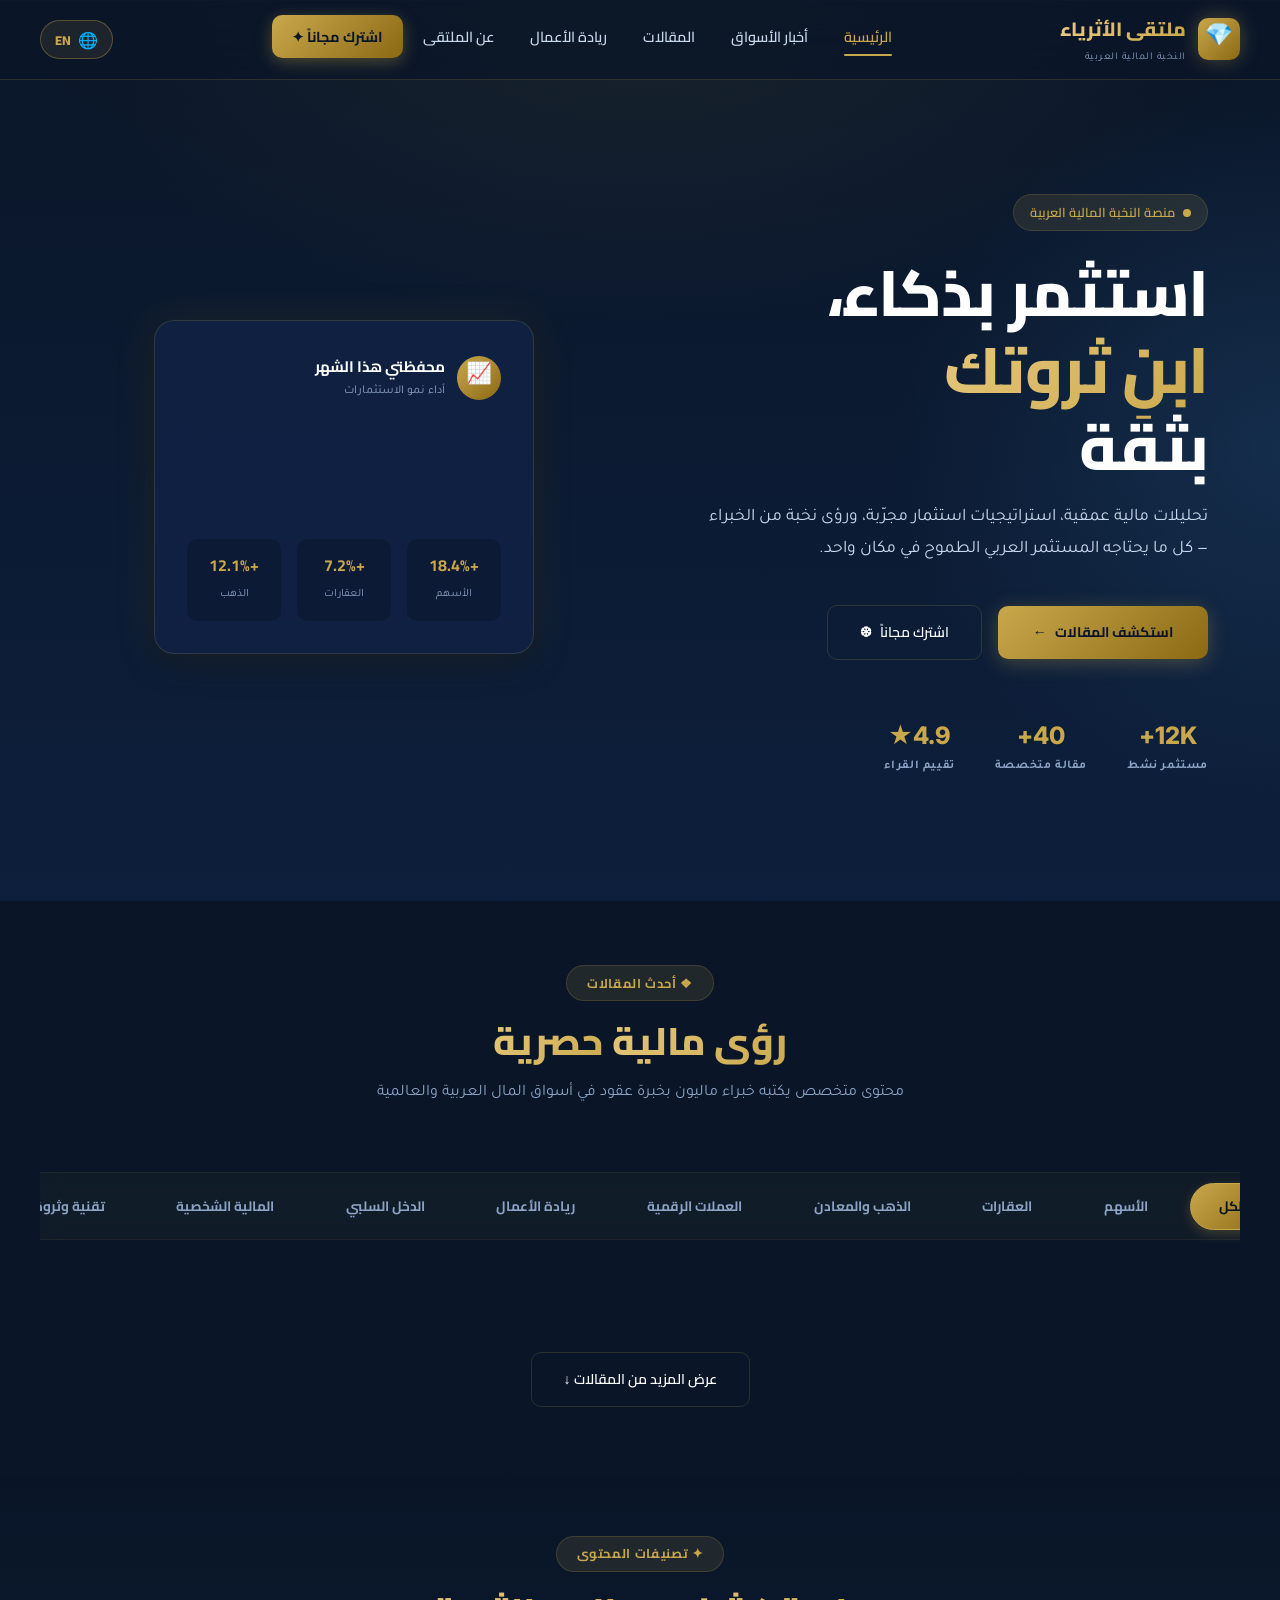
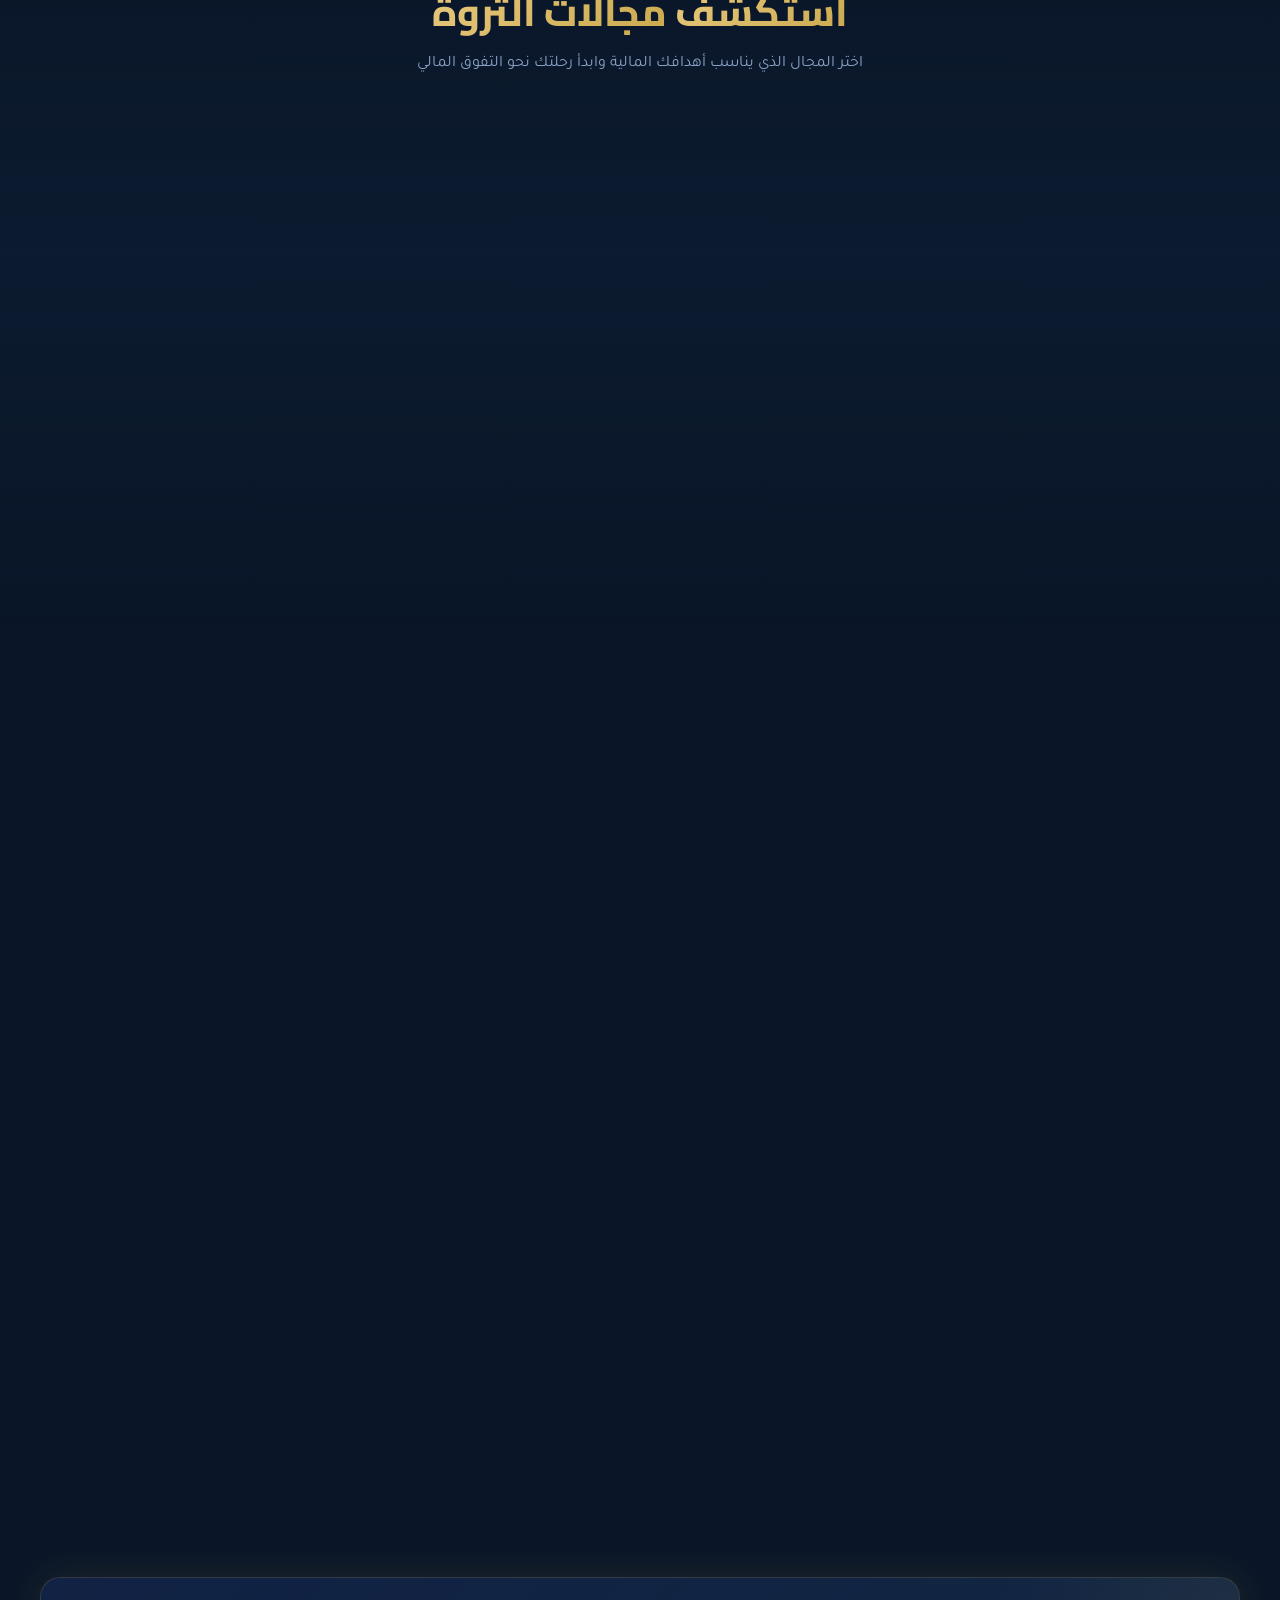
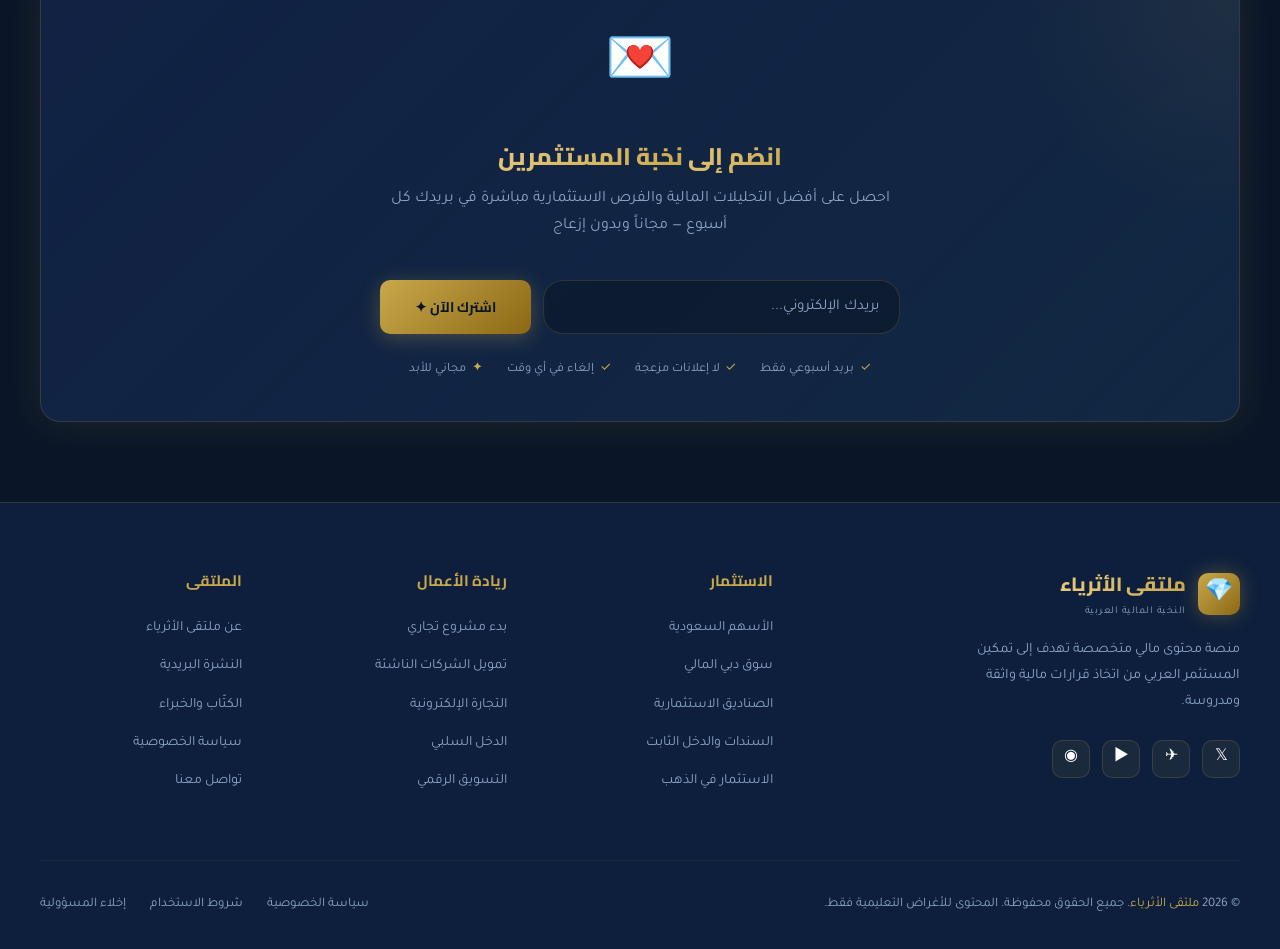
<file: index_fixed.html>
<!DOCTYPE html>
<html lang="ar" dir="rtl">
<head>
  <meta charset="UTF-8" />
  <meta name="viewport" content="width=device-width, initial-scale=1.0" />
  <title>ملتقى الأثرياء — مدونة مالية نخبوية للمستثمر العربي</title>
  <meta name="description" content="ملتقى الأثرياء: مدونة مالية متخصصة تقدم رؤى استثمارية حصرية، تحليلات أسواق المال، واستراتيجيات بناء الثروة للمستثمر العربي الطموح." />
  <meta name="keywords" content="استثمار, ثروة, مالية شخصية, أسواق المال, ريادة أعمال, اقتصاد, مدونة مالية عربية" />
  <meta property="og:title" content="ملتقى الأثرياء — مدونة مالية نخبوية" />
  <meta property="og:description" content="رؤى استثمارية حصرية وتحليلات مالية للمستثمر العربي الطموح" />
  <meta property="og:type" content="website" />
  
  <!-- Google Search Console Verification -->
  <meta name="google-site-verification" content="2_bFyy63ZsintiXf-6UOTl6p8cPQQCISSsmLKHDbkks" />

  <link rel="canonical" href="https://moltaqa.online/" />
  <link rel="stylesheet" href="css/style.css" />
  <link rel="preconnect" href="https://fonts.googleapis.com">
  <link href="https://fonts.googleapis.com/css2?family=Inter:wght@300;400;600;700;800&display=swap" rel="stylesheet">
  <link rel="icon" href="data:image/svg+xml,<svg xmlns='http://www.w3.org/2000/svg' viewBox='0 0 100 100'><text y='.9em' font-size='90'>💎</text></svg>" />
</head>
<body>

<!-- خلفية النجوم -->
<div class="stars-bg" aria-hidden="true"></div>

<!-- شريط التنقل -->
<nav class="navbar" id="navbar" role="navigation" aria-label="القائمة الرئيسية">
  <a href="index.html" class="logo" aria-label="ملتقى الأثرياء - الرئيسية">
    <div class="logo-icon" aria-hidden="true">💎</div>
    <div>
      <span class="logo-text" data-i18n="logo.text">ملتقى الأثرياء</span>
      <span class="logo-sub" data-i18n="logo.sub">النخبة المالية العربية</span>
    </div>
  </a>

  <ul class="nav-links" role="list" id="navLinks">
    <li><a href="index.html" class="active" id="nav-home" data-i18n="nav.home">الرئيسية</a></li>
    <li><a href="markets.html" id="nav-markets" data-i18n="nav.markets">أخبار الأسواق</a></li>
    <li><a href="#strategies" id="nav-strategies" data-i18n="nav.strategies">المقالات</a></li>
    <li><a href="#entrepreneurship" id="nav-entrepreneurship" data-i18n="nav.entrepreneurship">ريادة الأعمال</a></li>
    <li><a href="#about" id="nav-about" data-i18n="nav.about">عن الملتقى</a></li>
    <li><a href="#newsletter" class="nav-cta" id="nav-subscribe" data-i18n="nav.subscribe">اشترك مجاناً ✦</a></li>
  </ul>

  <!-- زر تبديل اللغة -->
  <button id="langToggleBtn" class="lang-toggle-btn" aria-label="Switch to English" onclick="toggleLanguage()">
    <span class="lang-globe">🌐</span>
    <span class="lang-current">EN</span>
  </button>

  <button class="nav-toggle" id="navToggle" aria-label="فتح القائمة" aria-expanded="false">
    <span></span><span></span><span></span>
  </button>
</nav>

<!-- TradingView Widget BEGIN -->
<div class="tradingview-widget-container" style="background: var(--navy-deep); border-bottom: 1px solid var(--border);">
  <div class="tradingview-widget-container__widget"></div>
  <script type="text/javascript" src="https://s3.tradingview.com/external-embedding/embed-widget-ticker-tape.js" async>
  {
  "symbols": [
    {
      "proName": "TADAWUL:TASI",
      "title": "تداول السعودية"
    },
    {
      "proName": "TADAWUL:2222",
      "title": "أرامكو"
    },
    {
      "proName": "DFM:DFMGI",
      "title": "سوق دبي"
    },
    {
      "proName": "FX_IDC:XAUUSD",
      "title": "الذهب"
    },
    {
      "proName": "BITSTAMP:BTCUSD",
      "title": "Bitcoin"
    },
    {
      "proName": "TVC:UKOIL",
      "title": "النفط برنت"
    }
  ],
  "showSymbolLogo": true,
  "colorTheme": "dark",
  "isTransparent": true,
  "displayMode": "adaptive",
  "locale": "ar"
}
  </script>
</div>
<!-- TradingView Widget END -->

<!-- Hero Section -->
<section class="hero" id="hero" aria-labelledby="hero-title">
  <div class="hero-bg" aria-hidden="true"></div>
  <svg class="hero-chart" aria-hidden="true"></svg>

  <div class="hero-content">
    <div class="hero-text">
      <div class="hero-badge">
        <span class="dot" aria-hidden="true"></span>
        <span data-i18n="hero.badge">منصة النخبة المالية العربية</span>
      </div>
      <h1 class="hero-title" id="hero-title">
        <span data-i18n="hero.title.line1">استثمر بذكاء،</span>
        <br>
        <span class="accent" data-i18n="hero.title.accent">ابنِ ثروتك</span>
        <br>
        <span data-i18n="hero.title.line2">بثقة</span>
      </h1>
      <p class="hero-desc" data-i18n="hero.desc">
        تحليلات مالية عمقية، استراتيجيات استثمار مجرّبة، ورؤى نخبة من الخبراء — كل ما يحتاجه المستثمر العربي الطموح في مكان واحد.
      </p>
      <div class="hero-actions">
        <a href="#articles" class="btn-primary" id="hero-explore-btn">
          <span data-i18n="hero.btn.articles">استكشف المقالات</span>
          <span aria-hidden="true">←</span>
        </a>
        <a href="#newsletter" class="btn-secondary" id="hero-subscribe-btn">
          <span data-i18n="hero.btn.newsletter">اشترك مجاناً</span>
          <span aria-hidden="true">❆</span>
        </a>
      </div>
      <div class="hero-stats" role="list" aria-label="إحصائيات الملتقى">
        <div class="stat-item" role="listitem">
          <span class="stat-num" data-target="12" data-suffix="K+">12K+</span>
          <span class="stat-label" data-i18n="hero.stat.readers">مستثمر نشط</span>
        </div>
        <div class="stat-item" role="listitem">
          <span class="stat-num" data-target="40" data-suffix="+">40+</span>
          <span class="stat-label" data-i18n="hero.stat.articles">مقالة متخصصة</span>
        </div>
        <div class="stat-item" role="listitem">
          <span class="stat-num" data-target="4.9" data-suffix="★">4.9★</span>
          <span class="stat-label" data-i18n="hero.stat.years">تقييم القراء</span>
        </div>
      </div>
    </div>

    <!-- البطاقة العائمة -->
    <div class="hero-visual" aria-hidden="true">
      <div class="hero-card-float">
        <div class="card-header-mini">
          <div class="card-avatar">📈</div>
          <div>
            <div class="card-title-mini" data-i18n="hero.card.title">محفظتي هذا الشهر</div>
            <div class="card-sub-mini" data-i18n="hero.card.sub">أداء نمو الاستثمارات</div>
          </div>
        </div>
        <svg class="mini-chart"></svg>
        <div class="mini-stats">
          <div class="mini-stat">
            <span class="mini-stat-val up">+18.4%</span>
            <span class="mini-stat-label" data-i18n="hero.card.growth">الأسهم</span>
          </div>
          <div class="mini-stat">
            <span class="mini-stat-val up">+7.2%</span>
            <span class="mini-stat-label" data-i18n="hero.card.return">العقارات</span>
          </div>
          <div class="mini-stat">
            <span class="mini-stat-val up">+12.1%</span>
            <span class="mini-stat-label" data-i18n="hero.card.risk">الذهب</span>
          </div>
        </div>
      </div>
    </div>
  </div>
</section>

<!-- أحدث المقالات -->
<section id="articles" aria-labelledby="articles-title">
  <div class="container">
    <div class="section-header">
      <div class="section-tag" data-i18n="section.articles.tag">❖ أحدث المقالات</div>
      <h2 class="section-title" id="articles-title">
        <span data-i18n="section.articles.title1">رؤى مالية</span> <span data-i18n="section.articles.title2">حصرية</span>
      </h2>
      <p class="section-desc" data-i18n="section.articles.desc">محتوى متخصص يكتبه خبراء ماليون بخبرة عقود في أسواق المال العربية والعالمية</p>
    </div>
    <div class="filter-container">
      <div class="filter-bar" id="categoryFilter">
        <button class="filter-btn active" data-category="all" data-i18n="filter.all">الكل</button>
        <button class="filter-btn" data-category="stocks" data-i18n="cat.stocks">الأسهم</button>
        <button class="filter-btn" data-category="realestate" data-i18n="cat.realestate">العقارات</button>
        <button class="filter-btn" data-category="gold" data-i18n="cat.gold">الذهب والمعادن</button>
        <button class="filter-btn" data-category="crypto" data-i18n="cat.crypto">العملات الرقمية</button>
        <button class="filter-btn" data-category="startup" data-i18n="cat.startup">ريادة الأعمال</button>
        <button class="filter-btn" data-category="passive" data-i18n="cat.passive">الدخل السلبي</button>
        <button class="filter-btn" data-category="personal" data-i18n="cat.personal">المالية الشخصية</button>
        <button class="filter-btn" data-category="tech" data-i18n="cat.tech">تقنية وثروة</button>
      </div>
    </div>

    <div class="articles-grid" id="articlesGrid">
      <!-- تُملأ ديناميكياً من articles.js -->
    </div>

    <div style="text-align: center; margin-top: 3rem;">
      <a href="#" class="btn-secondary" id="load-more-btn" data-i18n="articles.loadmore">
        عرض المزيد من المقالات ↓
      </a>
    </div>
  </div>
</section>

<!-- قسم المقالات (التصنيفات) -->
<section class="categories-section" id="strategies" aria-labelledby="categories-title">
  <div class="container">
    <div class="section-header">
      <div class="section-tag" data-i18n="section.categories.tag">✦ تصنيفات المحتوى</div>
      <h2 class="section-title" id="categories-title">
        <span data-i18n="section.categories.title1">استكشف</span> <span data-i18n="section.categories.title2">مجالات الثروة</span>
      </h2>
      <p class="section-desc" data-i18n="section.categories.desc">اختر المجال الذي يناسب أهدافك المالية وابدأ رحلتك نحو التفوق المالي</p>
    </div>

    <div class="categories-grid" role="list" aria-label="تصنيفات المقالات">
      <div class="cat-card fade-up" role="listitem" tabindex="0" id="cat-stocks" aria-label="الأسهم - 48 مقالة">
        <span class="cat-icon" aria-hidden="true">📈</span>
        <div class="cat-name" data-i18n="cat.stocks">الأسهم</div>
        <div class="cat-count" data-i18n="cat.stocks.desc">48 مقالة</div>
      </div>
      <div class="cat-card fade-up" role="listitem" tabindex="0" id="cat-realestate" aria-label="العقارات - 32 مقالة">
        <span class="cat-icon" aria-hidden="true">🏙️</span>
        <div class="cat-name" data-i18n="cat.realestate">العقارات</div>
        <div class="cat-count" data-i18n="cat.realestate.desc">32 مقالة</div>
      </div>
      <div class="cat-card fade-up" role="listitem" tabindex="0" id="cat-gold" aria-label="الذهب والمعادن - 21 مقالة">
        <span class="cat-icon" aria-hidden="true">🥇</span>
        <div class="cat-name" data-i18n="cat.gold">الذهب والمعادن</div>
        <div class="cat-count" data-i18n="cat.gold.desc">21 مقالة</div>
      </div>
      <div class="cat-card fade-up" role="listitem" tabindex="0" id="cat-crypto" aria-label="العملات الرقمية - 19 مقالة">
        <span class="cat-icon" aria-hidden="true">₿</span>
        <div class="cat-name" data-i18n="cat.crypto">العملات الرقمية</div>
        <div class="cat-count" data-i18n="cat.crypto.desc">19 مقالة</div>
      </div>
      <div class="cat-card fade-up" role="listitem" tabindex="0" id="cat-startup" aria-label="ريادة الأعمال - 37 مقالة">
        <span class="cat-icon" aria-hidden="true">🚀</span>
        <div class="cat-name" data-i18n="cat.startup">ريادة الأعمال</div>
        <div class="cat-count" data-i18n="cat.startup.desc">37 مقالة</div>
      </div>
      <div class="cat-card fade-up" role="listitem" tabindex="0" id="cat-passive" aria-label="الدخل السلبي - 28 مقالة">
        <span class="cat-icon" aria-hidden="true">💰</span>
        <div class="cat-name" data-i18n="cat.passive">الدخل السلبي</div>
        <div class="cat-count" data-i18n="cat.passive.desc">28 مقالة</div>
      </div>
      <div class="cat-card fade-up" role="listitem" tabindex="0" id="cat-personal" aria-label="المالية الشخصية - 44 مقالة">
        <span class="cat-icon" aria-hidden="true">🎯</span>
        <div class="cat-name" data-i18n="cat.personal">المالية الشخصية</div>
        <div class="cat-count" data-i18n="cat.personal.desc">44 مقالة</div>
      </div>
      <div class="cat-card fade-up" role="listitem" tabindex="0" id="cat-tech" aria-label="تقنية وثروة - 15 مقالة">
        <span class="cat-icon" aria-hidden="true">🤖</span>
        <div class="cat-name" data-i18n="cat.tech">تقنية وثروة</div>
        <div class="cat-count" data-i18n="cat.tech.desc">15 مقالة</div>
      </div>
    </div>
  </div>
</section>

<!-- قسم عن الملتقى -->
<section id="about" aria-labelledby="about-title">
  <div class="container" style="padding-top: 5rem; padding-bottom: 5rem;">
    <div class="about-grid">
      <div class="fade-up">
        <div class="section-tag" data-i18n="about.tag">✦ عن ملتقى الأثرياء</div>
        <h2 class="section-title" id="about-title" style="text-align: right;">
          <span data-i18n="about.title1">لماذا</span> <span data-i18n="about.title2">نختلف</span>؟
        </h2>
        <p class="about-desc" data-i18n="about.desc1">
          ملتقى الأثرياء ليس مجرد مدونة — إنه مجتمع نخبة من المستثمرين العرب الذين يؤمنون أن بناء الثروة الحقيقية يبدأ بالمعرفة الصحيحة.
        </p>
        <p class="about-desc" data-i18n="about.desc2" style="margin-bottom: var(--space-xl);">
          كل مقالة نشرها تمر بمراجعة دقيقة من خبراء ماليين معتمدين، ومبنية على بيانات حقيقية ودراسات موثقة. نؤمن بالشفافية والمسؤولية تجاه قرارات قرائنا المالية.
        </p>
        <div class="about-features" role="list" aria-label="مميزات الملتقى">
          <div class="about-feature-item" role="listitem">
            <span class="about-feature-check" aria-hidden="true">✓</span>
            <div>
              <div class="about-feature-title" data-i18n="about.feature1.title">محتوى موثّق</div>
              <div class="about-feature-desc" data-i18n="about.feature1.desc">مراجعة من خبراء معتمدين</div>
            </div>
          </div>
          <div class="about-feature-item" role="listitem">
            <span class="about-feature-check" aria-hidden="true">✓</span>
            <div>
              <div class="about-feature-title" data-i18n="about.feature2.title">تحديث أسبوعي</div>
              <div class="about-feature-desc" data-i18n="about.feature2.desc">مقالات جديدة كل أسبوع</div>
            </div>
          </div>
          <div class="about-feature-item" role="listitem">
            <span class="about-feature-check" aria-hidden="true">✓</span>
            <div>
              <div class="about-feature-title" data-i18n="about.feature3.title">مجاني تماماً</div>
              <div class="about-feature-desc" data-i18n="about.feature3.desc">لا رسوم خفية أبداً</div>
            </div>
          </div>
          <div class="about-feature-item" role="listitem">
            <span class="about-feature-check" aria-hidden="true">✓</span>
            <div>
              <div class="about-feature-title" data-i18n="about.feature4.title">مجتمع نشط</div>
              <div class="about-feature-desc" data-i18n="about.feature4.desc">+12,000 مستثمر</div>
            </div>
          </div>
        </div>
        <a href="#newsletter" class="btn-primary" id="about-cta-btn" data-i18n="about.cta">انضم إلى النخبة ←</a>
      </div>

      <div class="about-visual-card fade-up" aria-hidden="true">
        <div class="about-stats-grid">
          <div class="about-stat-box">
            <div class="about-stat-icon">📰</div>
            <div class="about-stat-value dynamic-total-articles">40+</div>
            <div class="about-stat-label" data-i18n="about.stat1.label">مقالة متخصصة</div>
          </div>
          <div class="about-stat-box">
            <div class="about-stat-icon">👥</div>
            <div class="about-stat-value">12K</div>
            <div class="about-stat-label" data-i18n="about.stat2.label">مستثمر نشط</div>
          </div>
          <div class="about-stat-box">
            <div class="about-stat-icon">🎖️</div>
            <div class="about-stat-value">15+</div>
            <div class="about-stat-label" data-i18n="about.stat3.label">خبير معتمد</div>
          </div>
          <div class="about-stat-box">
            <div class="about-stat-icon">⭐</div>
            <div class="about-stat-value">4.9</div>
            <div class="about-stat-label" data-i18n="about.stat4.label">تقييم القراء</div>
          </div>
        </div>
        <div class="about-award-box">
          <span class="about-award-icon">🏆</span>
          <div>
            <div class="about-award-title" data-i18n="about.award.title">أفضل مدونة مالية عربية 2025</div>
            <div class="about-award-desc" data-i18n="about.award.desc">جائزة المحتوى المالي العربي</div>
          </div>
        </div>
      </div>
    </div>
  </div>
</section>

<!-- النشرة البريدية -->
<section class="newsletter-section" id="newsletter" aria-labelledby="newsletter-title">
  <div class="container">
    <div class="newsletter-box">
      <span class="newsletter-icon" aria-hidden="true">💌</span>
      <h2 class="newsletter-title" id="newsletter-title">
        <span data-i18n="newsletter.title1">انضم إلى</span> <span data-i18n="newsletter.title2">نخبة المستثمرين</span>
      </h2>
      <p class="newsletter-desc" data-i18n="newsletter.desc">
        احصل على أفضل التحليلات المالية والفرص الاستثمارية مباشرة في بريدك كل أسبوع — مجاناً وبدون إزعاج
      </p>
      <form class="newsletter-form" id="newsletterForm" novalidate action="MAILCHIMP_ACTION_URL" method="post" target="_blank">
        <div style="position:absolute; left:-5000px;" aria-hidden="true">
          <input type="text" name="b_XXXXXXXX_XXXXXXXX" tabindex="-1" value="">
        </div>
        <input type="email" class="newsletter-input" id="emailInput" name="EMAIL" placeholder="بريدك الإلكتروني..." data-i18n="newsletter.placeholder" autocomplete="email" aria-label="البريد الإلكتروني" required />
        <button type="submit" class="btn-primary" id="subscribe-submit-btn" data-i18n="newsletter.btn">
          اشترك الآن ✦
        </button>
      </form>
      <div class="newsletter-perks" role="list" aria-label="مميزات الاشتراك">
        <div class="perk" role="listitem">
          <span class="perk-icon" aria-hidden="true">✓</span>
          <span data-i18n="newsletter.perk1">بريد أسبوعي فقط</span>
        </div>
        <div class="perk" role="listitem">
          <span class="perk-icon" aria-hidden="true">✓</span>
          <span data-i18n="newsletter.perk2">لا إعلانات مزعجة</span>
        </div>
        <div class="perk" role="listitem">
          <span class="perk-icon" aria-hidden="true">✓</span>
          <span data-i18n="newsletter.perk3">إلغاء في أي وقت</span>
        </div>
        <div class="perk" role="listitem">
          <span class="perk-icon" aria-hidden="true">✦</span>
          <span data-i18n="newsletter.perk4">مجاني للأبد</span>
        </div>
      </div>
    </div>
  </div>
</section>

<!-- الفوتر -->
<footer class="footer" id="footer" role="contentinfo">
  <div class="container" style="padding-top: 0; padding-bottom: 0;">
    <div class="footer-grid">
      <div class="footer-brand">
        <a href="index.html" class="logo" aria-label="ملتقى الأثرياء">
          <div class="logo-icon" aria-hidden="true">💎</div>
          <div>
            <span class="logo-text" data-i18n="logo.text">ملتقى الأثرياء</span>
            <span class="logo-sub" data-i18n="logo.sub">النخبة المالية العربية</span>
          </div>
        </a>
        <p data-i18n="footer.brand.desc">منصة محتوى مالي متخصصة تهدف إلى تمكين المستثمر العربي من اتخاذ قرارات مالية واثقة ومدروسة.</p>
        <div class="footer-social" role="list" aria-label="وسائل التواصل الاجتماعي">
          <a href="#" class="social-btn" role="listitem" aria-label="تويتر">𝕏</a>
          <a href="#" class="social-btn" role="listitem" aria-label="تيليجرام">✈</a>
          <a href="#" class="social-btn" role="listitem" aria-label="يوتيوب">▶</a>
          <a href="#" class="social-btn" role="listitem" aria-label="انستجرام">◉</a>
        </div>
      </div>

      <nav class="footer-col" aria-label="روابط الاستثمار">
        <h4 data-i18n="footer.col1.title">الاستثمار</h4>
        <ul role="list">
          <li><a href="#" data-i18n="footer.col1.item1">الأسهم السعودية</a></li>
          <li><a href="#" data-i18n="footer.col1.item2">سوق دبي المالي</a></li>
          <li><a href="#" data-i18n="footer.col1.item3">الصناديق الاستثمارية</a></li>
          <li><a href="#" data-i18n="footer.col1.item4">السندات والدخل الثابت</a></li>
          <li><a href="#" data-i18n="footer.col1.item5">الاستثمار في الذهب</a></li>
        </ul>
      </nav>

      <nav class="footer-col" aria-label="روابط ريادة الأعمال">
        <h4 data-i18n="footer.col2.title">ريادة الأعمال</h4>
        <ul role="list">
          <li><a href="#" data-i18n="footer.col2.item1">بدء مشروع تجاري</a></li>
          <li><a href="#" data-i18n="footer.col2.item2">تمويل الشركات الناشئة</a></li>
          <li><a href="#" data-i18n="footer.col2.item3">التجارة الإلكترونية</a></li>
          <li><a href="#" data-i18n="footer.col2.item4">الدخل السلبي</a></li>
          <li><a href="#" data-i18n="footer.col2.item5">التسويق الرقمي</a></li>
        </ul>
      </nav>

      <nav class="footer-col" aria-label="روابط أخرى">
        <h4 data-i18n="footer.col3.title">الملتقى</h4>
        <ul role="list">
          <li><a href="#about" data-i18n="footer.col3.item1">عن ملتقى الأثرياء</a></li>
          <li><a href="#newsletter" data-i18n="footer.col3.item2">النشرة البريدية</a></li>
          <li><a href="#" data-i18n="footer.col3.item3">الكتّاب والخبراء</a></li>
          <li><a href="#" data-i18n="footer.col3.item4">سياسة الخصوصية</a></li>
          <li><a href="#" data-i18n="footer.col3.item5">تواصل معنا</a></li>
        </ul>
      </nav>
    </div>

    <div class="footer-bottom">
      <p class="footer-copy" data-i18n="footer.copy">
        © 2026 <span>ملتقى الأثرياء</span>. جميع الحقوق محفوظة. المحتوى للأغراض التعليمية فقط.
      </p>
      <div class="footer-links" role="list">
        <a href="#" role="listitem" data-i18n="footer.link.privacy">سياسة الخصوصية</a>
        <a href="#" role="listitem" data-i18n="footer.link.terms">شروط الاستخدام</a>
        <a href="#" role="listitem" data-i18n="footer.link.disclaimer">إخلاء المسؤولية</a>
      </div>
    </div>
  </div>
</footer>

<!-- زر العودة للأعلى -->
</file>
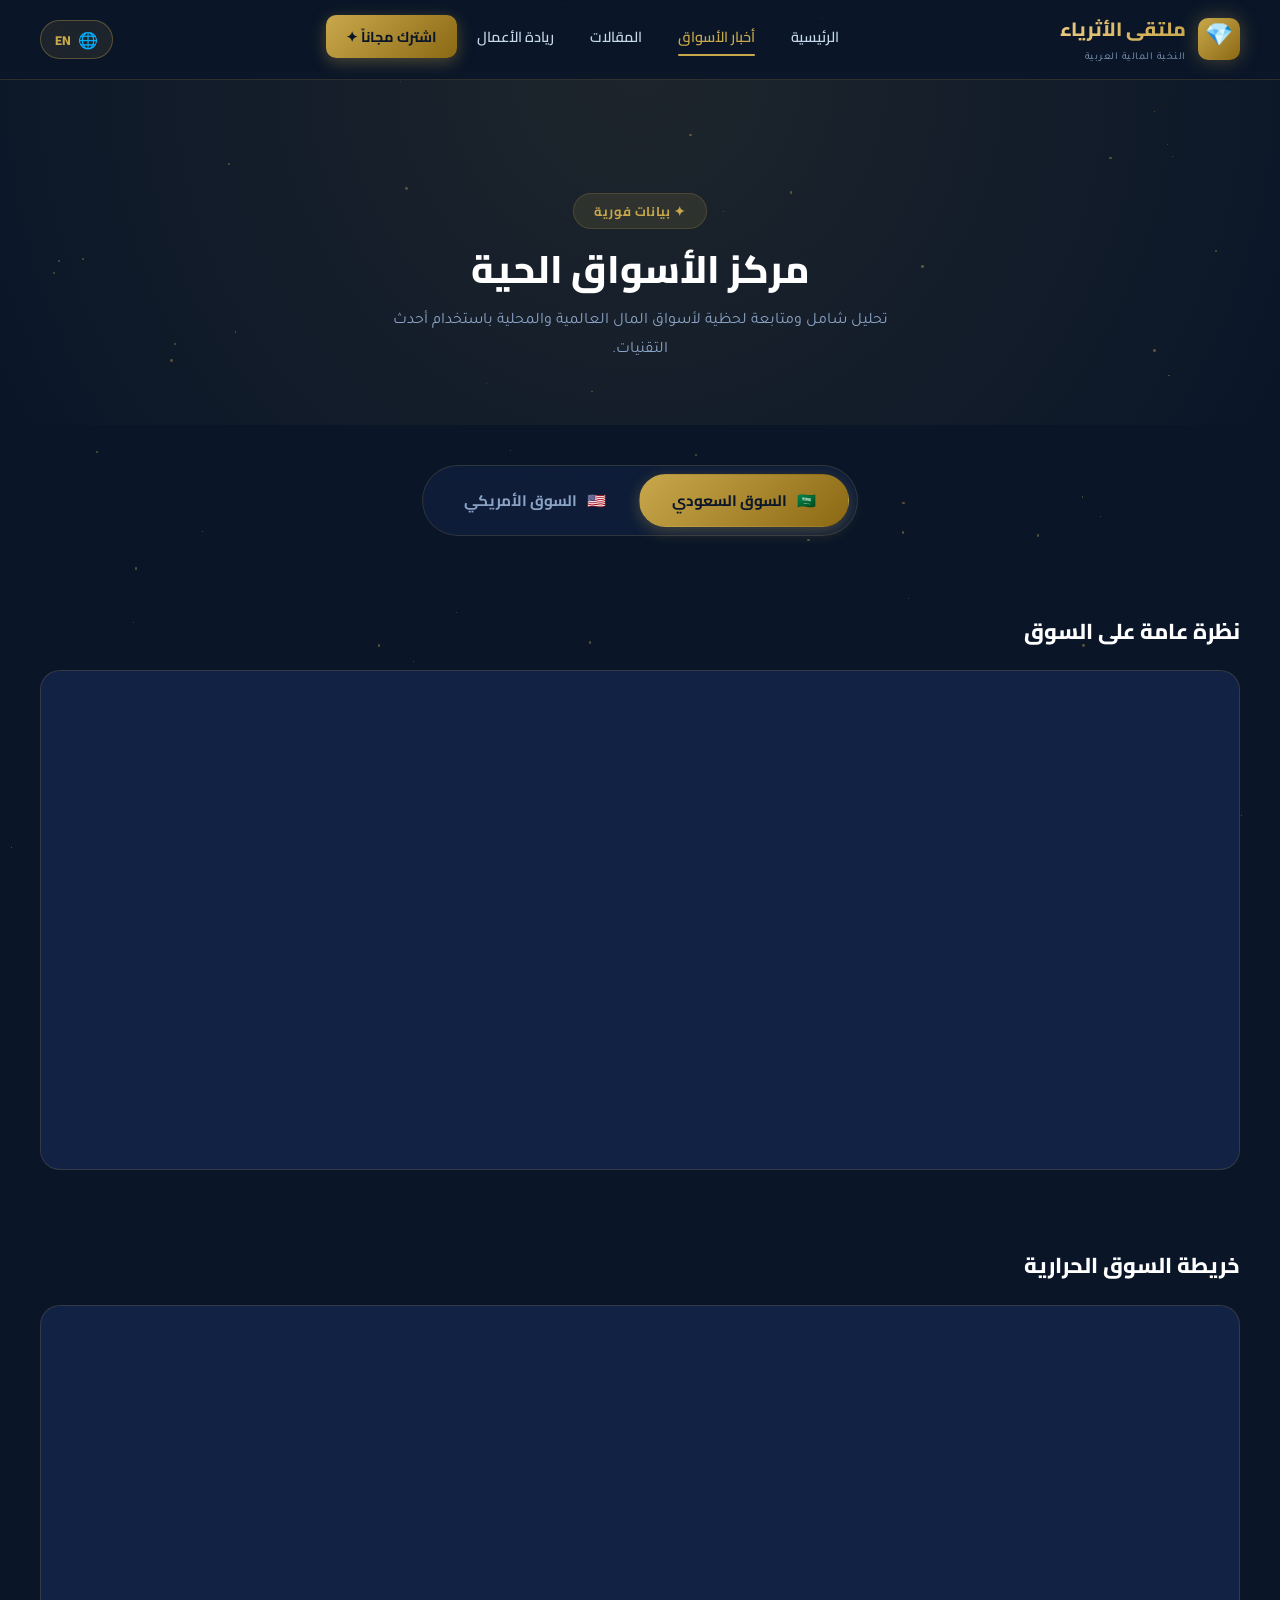
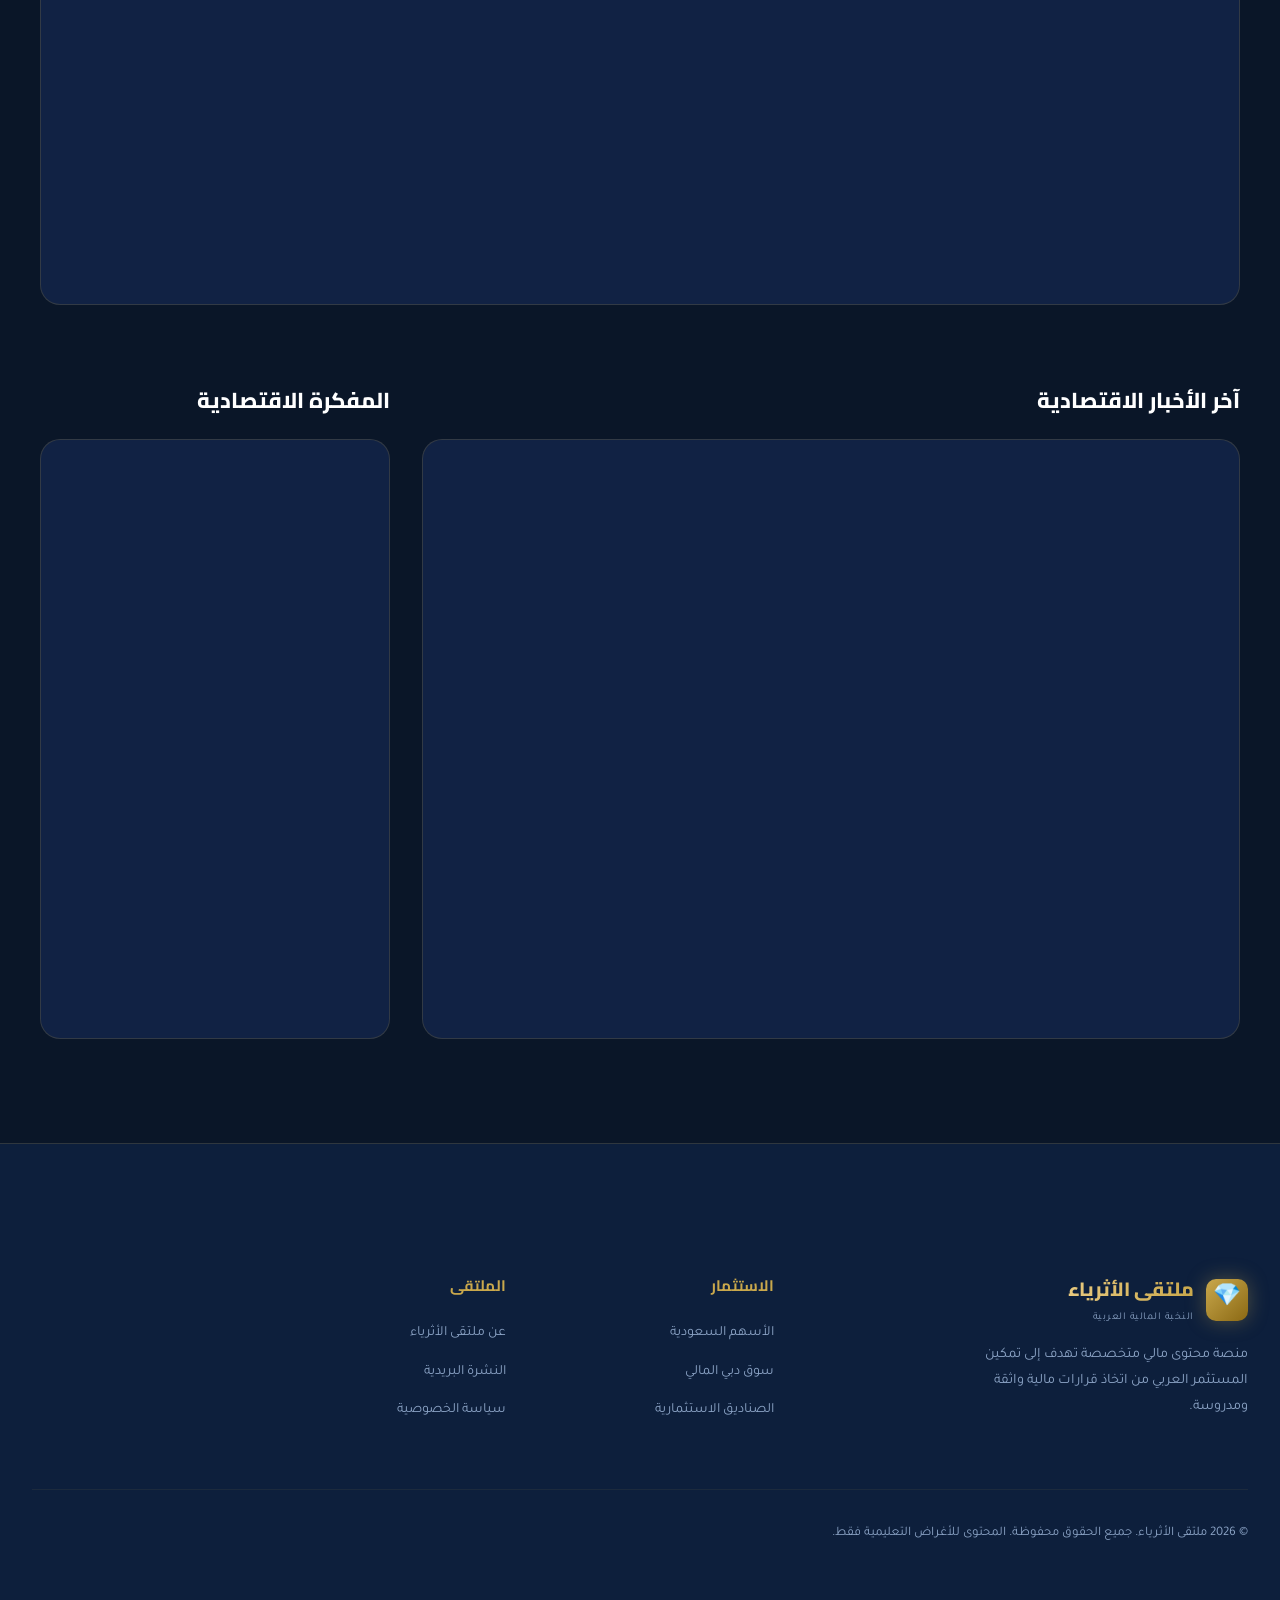
<file: markets.html>
<!DOCTYPE html>
<html lang="ar" dir="rtl">
<head>
  <meta charset="UTF-8" />
  <meta name="viewport" content="width=device-width, initial-scale=1.0" />
  <title data-i18n="markets.title">مركز الأسواق الحية — ملتقى الأثرياء</title>
  <link rel="stylesheet" href="css/style.css" />
  <link rel="preconnect" href="https://fonts.googleapis.com">
  <link href="https://fonts.googleapis.com/css2?family=Inter:wght@300;400;600;700;800&family=Cairo:wght@400;700;900&family=Tajawal:wght@400;700;900&display=swap" rel="stylesheet">
  <link rel="icon" href="data:image/svg+xml,<svg xmlns='http://www.w3.org/2000/svg' viewBox='0 0 100 100'><text y='.9em' font-size='90'>💎</text></svg>" />
  <style>
    .markets-hero {
      padding: 120px 0 60px;
      text-align: center;
      background: radial-gradient(circle at top, rgba(201,168,76,0.1), transparent);
    }
    .widget-section {
      padding: 40px 0;
    }
    .widget-grid {
      display: grid;
      grid-template-columns: 1fr 350px;
      gap: 2rem;
    }
    .full-widget {
      width: 100%;
      height: 500px;
      background: var(--navy-card);
      border: 1px solid var(--border);
      border-radius: var(--radius);
      overflow: hidden;
    }
    .sidebar-widget {
      height: 600px;
      background: var(--navy-card);
      border: 1px solid var(--border);
      border-radius: var(--radius);
      overflow: hidden;
    }
    @media (max-width: 992px) {
      .widget-grid {
        grid-template-columns: 1fr;
      }
    }
  </style>
</head>
<body class="markets-page">

<!-- خلفية النجوم -->
<div class="stars-bg" aria-hidden="true"></div>

<!-- شريط التنقل -->
<nav class="navbar scrolled" id="navbar">
  <a href="index.html" class="logo">
    <div class="logo-icon">💎</div>
    <div>
      <span class="logo-text" data-i18n="logo.text">ملتقى الأثرياء</span>
      <span class="logo-sub" data-i18n="logo.sub">النخبة المالية العربية</span>
    </div>
  </a>

  <ul class="nav-links" id="navLinks">
    <li><a href="index.html" data-i18n="nav.home">الرئيسية</a></li>
    <li><a href="markets.html" class="active" data-i18n="nav.markets">أخبار الأسواق</a></li>
    <li><a href="index.html#strategies" data-i18n="nav.strategies">استراتيجيات الاستثمار</a></li>
    <li><a href="index.html#entrepreneurship" data-i18n="nav.entrepreneurship">ريادة الأعمال</a></li>
    <li><a href="index.html#newsletter" class="nav-cta" data-i18n="nav.subscribe">اشترك مجاناً ✦</a></li>
  </ul>

  <button id="langToggleBtn" class="lang-toggle-btn" aria-label="Switch to English" onclick="toggleLanguage()">
    <span class="lang-globe">🌐</span>
    <span class="lang-current">EN</span>
  </button>

  <button class="nav-toggle" id="navToggle">
    <span></span><span></span><span></span>
  </button>
</nav>

<!-- TradingView Ticker -->
<div class="tradingview-widget-container" style="background: var(--navy-deep); border-bottom: 1px solid var(--border); margin-top: 72px;">
  <div class="tradingview-widget-container__widget"></div>
  <script type="text/javascript" src="https://s3.tradingview.com/external-embedding/embed-widget-ticker-tape.js" async>
  {
  "symbols": [
    { "proName": "TADAWUL:TASI", "title": "تداول السعودية" },
    { "proName": "TADAWUL:2222", "title": "أرامكو" },
    { "proName": "DFM:DFMGI", "title": "سوق دبي" },
    { "proName": "FX_IDC:XAUUSD", "title": "الذهب" },
    { "proName": "BITSTAMP:BTCUSD", "title": "Bitcoin" },
    { "proName": "TVC:UKOIL", "title": "النفط برنت" }
  ],
  "showSymbolLogo": true,
  "colorTheme": "dark",
  "isTransparent": true,
  "displayMode": "adaptive",
  "locale": "ar"
}
  </script>
</div>

<header class="markets-hero">
  <div class="container" style="padding: 0 2rem;">
    <div class="section-tag" data-i18n="markets.tag">✦ بيانات فورية</div>
    <h1 class="section-title" data-i18n="markets.title">مركز الأسواق الحية</h1>
    <p class="section-desc" data-i18n="markets.desc">تحليل شامل ومتابعة لحظية لأسواق المال العالمية والمحلية باستخدام أحدث التقنيات.</p>
  </div>
</header>

<!-- Market Selector UI -->
<div class="market-selector-container">
  <div class="market-selector">
    <div class="market-tab active" data-market="saudi">
      <span>🇸🇦</span> <span data-i18n="market.saudi">السوق السعودي</span>
    </div>
    <div class="market-tab" data-market="us">
      <span>🇺🇸</span> <span data-i18n="market.us">السوق الأمريكي</span>
    </div>
  </div>
</div>

<main class="container" style="padding-top: 0;">
  
  <!-- SAUDI MARKET VIEW -->
  <div id="saudi-market-view" class="market-view active">
    <!-- Market Overview Section -->
    <section class="widget-section">
      <h3 class="card-title" style="margin-bottom: 1.5rem;" data-i18n="markets.overview.title">نظرة عامة على السوق السعودي</h3>
      <div class="full-widget">
        <div class="tradingview-widget-container">
          <div class="tradingview-widget-container__widget"></div>
          <script type="text/javascript" src="https://s3.tradingview.com/external-embedding/embed-widget-market-overview.js" async>
          {
            "colorTheme": "dark",
            "dateRange": "12M",
            "showChart": true,
            "locale": "ar",
            "width": "100%",
            "height": "100%",
            "largeChartUrl": "",
            "isTransparent": true,
            "showSymbolLogo": true,
            "showFloatingTooltip": false,
            "tabs": [
              {
                "title": "المؤشرات",
                "symbols": [
                  { "s": "TADAWUL:TASI", "d": "تداول السعودية" },
                  { "s": "TADAWUL:2222", "d": "أرامكو" },
                  { "s": "DFM:DFMGI", "d": "سوق دبي" },
                  { "s": "ADX:ADI", "d": "مؤشر أبوظبي" }
                ]
              },
              {
                "title": "السلع",
                "symbols": [
                  { "s": "FX_IDC:XAUUSD", "d": "الذهب" },
                  { "s": "TVC:UKOIL", "d": "نقط برنت" },
                  { "s": "TVC:USOIL", "d": "النفط الخام" }
                ]
              }
            ]
          }
          </script>
        </div>
      </div>
    </section>

    <!-- Heatmap Section -->
    <section class="widget-section">
      <h3 class="card-title" style="margin-bottom: 1.5rem;" data-i18n="markets.heatmap.title">خريطة السوق السعودي الحرارية</h3>
      <div class="full-widget" style="height: 600px;">
        <div class="tradingview-widget-container">
          <div class="tradingview-widget-container__widget"></div>
          <script type="text/javascript" src="https://s3.tradingview.com/external-embedding/embed-widget-stock-heatmap.js" async>
          {
            "exchanges": [],
            "dataSource": "all_saudi",
            "grouping": "sector",
            "blockSize": "market_cap_basic",
            "blockColor": "change",
            "locale": "ar",
            "symbolUrl": "",
            "colorTheme": "dark",
            "hasTopBar": true,
            "isTransparent": true,
            "hasSymbolTooltip": true,
            "width": "100%",
            "height": "100%"
          }
          </script>
        </div>
      </div>
    </section>
  </div>

  <!-- US MARKET VIEW -->
  <div id="us-market-view" class="market-view">
    <!-- Market Overview Section -->
    <section class="widget-section">
      <h3 class="card-title" style="margin-bottom: 1.5rem;" data-i18n="markets.overview.us">نظرة عامة على السوق الأمريكي</h3>
      <div class="full-widget">
        <div class="tradingview-widget-container">
          <div class="tradingview-widget-container__widget"></div>
          <script type="text/javascript" src="https://s3.tradingview.com/external-embedding/embed-widget-market-overview.js" async>
          {
            "colorTheme": "dark",
            "dateRange": "12M",
            "showChart": true,
            "locale": "ar",
            "width": "100%",
            "height": "100%",
            "largeChartUrl": "",
            "isTransparent": true,
            "showSymbolLogo": true,
            "showFloatingTooltip": false,
            "tabs": [
              {
                "title": "المؤشرات الرئيسية",
                "symbols": [
                  { "s": "FOREXCOM:SPXUSD", "d": "S&P 500" },
                  { "s": "FOREXCOM:NSXUSD", "d": "Nasdaq 100" },
                  { "s": "FOREXCOM:DJI", "d": "Dow Jones 30" },
                  { "s": "INDEX:DXY", "d": "مؤشر الدولار" }
                ]
              },
              {
                "title": "أهم الشركات",
                "symbols": [
                  { "s": "NASDAQ:AAPL", "d": "Apple" },
                  { "s": "NASDAQ:MSFT", "d": "Microsoft" },
                  { "s": "NASDAQ:NVDA", "d": "NVIDIA" },
                  { "s": "NASDAQ:TSLA", "d": "Tesla" }
                ]
              }
            ]
          }
          </script>
        </div>
      </div>
    </section>

    <!-- Heatmap Section -->
    <section class="widget-section">
      <h3 class="card-title" style="margin-bottom: 1.5rem;" data-i18n="markets.heatmap.us">خريطة S&P 500 الحرارية</h3>
      <div class="full-widget" style="height: 600px;">
        <div class="tradingview-widget-container">
          <div class="tradingview-widget-container__widget"></div>
          <script type="text/javascript" src="https://s3.tradingview.com/external-embedding/embed-widget-stock-heatmap.js" async>
          {
            "exchanges": [],
            "dataSource": "S&P500",
            "grouping": "sector",
            "blockSize": "market_cap_basic",
            "blockColor": "change",
            "locale": "ar",
            "symbolUrl": "",
            "colorTheme": "dark",
            "hasTopBar": true,
            "isTransparent": true,
            "hasSymbolTooltip": true,
            "width": "100%",
            "height": "100%"
          }
          </script>
        </div>
      </div>
    </section>
  </div>

  <!-- Shared News & Calendar Grid -->
  <section class="widget-section">
    <div class="widget-grid">
      <!-- News Timeline -->
      <div>
        <h3 class="card-title" style="margin-bottom: 1.5rem;" data-i18n="markets.news.title">آخر الأخبار الاقتصادية</h3>
        <div class="sidebar-widget" style="height: 600px;">
          <div class="tradingview-widget-container">
            <div class="tradingview-widget-container__widget"></div>
            <script type="text/javascript" src="https://s3.tradingview.com/external-embedding/embed-widget-timeline.js" async>
            {
              "feedMode": "all_symbols",
              "colorTheme": "dark",
              "isTransparent": true,
              "displayMode": "regular",
              "width": "100%",
              "height": "100%",
              "locale": "ar"
            }
            </script>
          </div>
        </div>
      </div>
      
      <!-- Economic Calendar -->
      <div>
        <h3 class="card-title" style="margin-bottom: 1.5rem;" data-i18n="markets.calendar.title">المفكرة الاقتصادية</h3>
        <div class="sidebar-widget" style="height: 600px;">
          <div class="tradingview-widget-container">
            <div class="tradingview-widget-container__widget"></div>
            <script type="text/javascript" src="https://s3.tradingview.com/external-embedding/embed-widget-events.js" async>
            {
              "colorTheme": "dark",
              "isTransparent": true,
              "width": "100%",
              "height": "100%",
              "locale": "ar",
              "importanceFilter": "-1,0,1",
              "currencyFilter": "USD,SAR,EUR,GBP"
            }
            </script>
          </div>
        </div>
      </div>
    </div>
  </section>

</main>

<script>
  // Market Selection Logic
  document.querySelectorAll('.market-tab').forEach(tab => {
    tab.addEventListener('click', () => {
      const market = tab.dataset.market;
      
      // Update UI
      document.querySelectorAll('.market-tab').forEach(t => t.classList.remove('active'));
      tab.classList.add('active');
      
      // Update Views
      document.querySelectorAll('.market-view').forEach(v => v.classList.remove('active'));
      document.getElementById(`${market}-market-view`).classList.add('active');
      
      // Save preference
      localStorage.setItem('preferred_market', market);
    });
  });

  // Load preferred market
  const savedMarket = localStorage.getItem('preferred_market');
  if (savedMarket) {
    const targetTab = document.querySelector(`.market-tab[data-market="${savedMarket}"]`);
    if (targetTab) targetTab.click();
  }
</script>

<!-- Footer -->
<footer class="footer">
  <div class="container" style="padding: 4rem 2rem;">
    <div class="footer-grid">
      <div class="footer-brand">
        <a href="index.html" class="logo">
          <div class="logo-icon">💎</div>
          <div>
            <span class="logo-text" data-i18n="logo.text">ملتقى الأثرياء</span>
            <span class="logo-sub" data-i18n="logo.sub">النخبة المالية العربية</span>
          </div>
        </a>
        <p data-i18n="footer.brand.desc">منصة محتوى مالي متخصصة تهدف إلى تمكين المستثمر العربي من اتخاذ قرارات مالية واثقة ومدروسة.</p>
      </div>
      <nav class="footer-col">
        <h4 data-i18n="footer.col1.title">الاستثمار</h4>
        <ul>
          <li><a href="#" data-i18n="footer.col1.item1">الأسهم السعودية</a></li>
          <li><a href="#" data-i18n="footer.col1.item2">سوق دبي المالي</a></li>
          <li><a href="#" data-i18n="footer.col1.item3">الصناديق الاستثمارية</a></li>
        </ul>
      </nav>
      <nav class="footer-col">
          <h4 data-i18n="footer.col3.title">الملتقى</h4>
          <ul>
            <li><a href="index.html#about" data-i18n="footer.col3.item1">عن ملتقى الأثرياء</a></li>
            <li><a href="index.html#newsletter" data-i18n="footer.col3.item2">النشرة البريدية</a></li>
            <li><a href="#" data-i18n="footer.col3.item4">سياسة الخصوصية</a></li>
          </ul>
        </nav>
    </div>
    <div class="footer-bottom">
      <p class="footer-copy" data-i18n="footer.copy">© 2026 ملتقى الأثرياء. جميع الحقوق محفوظة.</p>
    </div>
  </div>
</footer>

<script src="js/i18n.js"></script>
<script src="js/main.js"></script>
<script>
  if (typeof initLanguage === 'function') initLanguage();
</script>
</body>
</html>
</file>
<file: css/style.css>
/* ===================================================
   ملتقى الأثرياء — نظام التصميم الشامل
   =================================================== */

@import url('https://fonts.googleapis.com/css2?family=Cairo:wght@300;400;600;700;800;900&family=Tajawal:wght@300;400;500;700&display=swap');

/* ===== متغيرات التصميم ===== */
:root {
  --navy-deep:    #0A1628;
  --navy-mid:     #0D1F3C;
  --navy-light:   #1A3A5C;
  --navy-card:    #112244;
  --gold:         #C9A84C;
  --gold-light:   #E8C97E;
  --gold-dim:     #8B6914;
  --white:        #FFFFFF;
  --warm-white:   #F8F6F0;
  --text-muted:   #8BA3C5;
  --text-light:   #C8D8EC;
  --border:       rgba(201,168,76,0.18);
  --border-light: rgba(201,168,76,0.08);
  --shadow-gold:  0 0 40px rgba(201,168,76,0.12);
  --shadow-card:  0 8px 32px rgba(0,0,0,0.4);
  
  /* Spacing Scale */
  --space-unit:   1rem;
  --space-xs:     calc(0.25 * var(--space-unit));
  --space-sm:     calc(0.5 * var(--space-unit));
  --space-md:     calc(1 * var(--space-unit));
  --space-lg:     calc(1.5 * var(--space-unit));
  --space-xl:     calc(2.5 * var(--space-unit));
  --space-xxl:    calc(4 * var(--space-unit));

  /* Typographic Scale */
  --fs-xs:        0.75rem;
  --fs-sm:        0.875rem;
  --fs-base:      1rem;
  --fs-md:        1.125rem;
  --fs-lg:        1.25rem;
  --fs-xl:        1.5rem;
  --fs-xxl:       2rem;
  --fs-hero:      clamp(2.5rem, 5vw, 4rem);

  --radius:       20px;
  --radius-md:    16px;
  --radius-sm:    10px;
  --transition:   all 0.4s cubic-bezier(0.16, 1, 0.3, 1);
}

/* ===== إعادة ضبط عامة ===== */
*, *::before, *::after { box-sizing: border-box; margin: 0; padding: 0; }

html {
  scroll-behavior: smooth;
  font-size: 16px;
}

body {
  font-family: 'Tajawal', 'Inter', 'Cairo', sans-serif;
  background: var(--navy-deep);
  color: var(--white);
  direction: rtl;
  line-height: 1.8;
  overflow-x: hidden;
  -webkit-font-smoothing: antialiased;
}

a { text-decoration: none; color: inherit; }
img { max-width: 100%; display: block; }
ul { list-style: none; }

/* ===== نجوم الخلفية ===== */
.stars-bg {
  position: fixed;
  top: 0; left: 0;
  width: 100%; height: 100%;
  pointer-events: none;
  z-index: 0;
  overflow: hidden;
}
.star {
  position: absolute;
  width: 2px; height: 2px;
  background: rgba(201, 168, 76, 0.4);
  border-radius: 50%;
  animation: twinkle var(--d, 3s) infinite var(--delay, 0s);
}
@keyframes twinkle {
  0%, 100% { opacity: 0.2; transform: scale(1); }
  50%       { opacity: 1;   transform: scale(1.5); }
}

/* ===== شريط التنقل ===== */
.navbar {
  position: fixed;
  top: 0; right: 0; left: 0;
  z-index: 1000;
  padding: 0 var(--space-xl);
  height: 80px;
  display: flex;
  align-items: center;
  justify-content: space-between;
  background: rgba(10,22,40,0.8);
  backdrop-filter: blur(25px);
  -webkit-backdrop-filter: blur(25px);
  border-bottom: 1px solid var(--border);
  transition: var(--transition);
}
.navbar.scrolled {
  background: rgba(10,22,40,0.97);
  box-shadow: 0 4px 24px rgba(0,0,0,0.5);
}

.logo {
  display: flex;
  align-items: center;
  gap: 0.75rem;
}
.logo-icon {
  width: 42px; height: 42px;
  background: linear-gradient(135deg, var(--gold), var(--gold-dim));
  border-radius: 10px;
  display: flex; align-items: center; justify-content: center;
  font-size: 1.4rem;
  box-shadow: 0 0 20px rgba(201,168,76,0.35);
}
.logo-text {
  font-family: 'Cairo', sans-serif;
  font-weight: 800;
  font-size: 1.2rem;
  background: linear-gradient(90deg, var(--gold-light), var(--gold));
  -webkit-background-clip: text;
  -webkit-text-fill-color: transparent;
  background-clip: text;
}
.logo-sub {
  font-size: 0.65rem;
  color: var(--text-muted);
  display: block;
  font-weight: 400;
  letter-spacing: 0.05em;
}

.nav-links {
  display: flex;
  align-items: center;
  gap: 0.25rem;
}
.nav-links a {
  padding: 0.5rem 1rem;
  font-family: 'Cairo', sans-serif;
  font-size: 0.9rem;
  font-weight: 600;
  color: var(--text-light);
  border-radius: var(--radius-sm);
  transition: var(--transition);
  position: relative;
}
.nav-links a::after {
  content: '';
  position: absolute;
  bottom: 2px; right: 50%; left: 50%;
  height: 2px;
  background: var(--gold);
  border-radius: 2px;
  transition: var(--transition);
  opacity: 0;
}
.nav-links a:hover {
  color: var(--gold-light);
  background: rgba(201,168,76,0.08);
}
.nav-links a:hover::after,
.nav-links a.active::after {
  right: 1rem; left: 1rem;
  opacity: 1;
}
.nav-links a.active { color: var(--gold); }

.nav-cta {
  background: linear-gradient(135deg, var(--gold), var(--gold-dim)) !important;
  color: var(--navy-deep) !important;
  font-weight: 700 !important;
  padding: 0.5rem 1.25rem !important;
  -webkit-text-fill-color: var(--navy-deep) !important;
  box-shadow: 0 4px 16px rgba(201,168,76,0.35);
}
.nav-cta:hover {
  transform: translateY(-1px);
  box-shadow: 0 6px 24px rgba(201,168,76,0.5) !important;
  background: linear-gradient(135deg, var(--gold-light), var(--gold)) !important;
}

.nav-toggle {
  display: none;
  flex-direction: column;
  gap: 5px;
  cursor: pointer;
  padding: 0.5rem;
}
.nav-toggle span {
  display: block;
  width: 24px; height: 2px;
  background: var(--gold);
  border-radius: 2px;
  transition: var(--transition);
}

/* ===== Hero Section ===== */
.hero {
  position: relative;
  min-height: 100vh;
  display: flex;
  align-items: center;
  overflow: hidden;
  padding-top: 72px;
}

.hero-bg {
  position: absolute;
  inset: 0;
  background:
    radial-gradient(ellipse 80% 60% at 50% 0%, rgba(201,168,76,0.08) 0%, transparent 60%),
    radial-gradient(ellipse 60% 80% at 100% 50%, rgba(26,58,92,0.6) 0%, transparent 50%),
    linear-gradient(180deg, var(--navy-deep) 0%, var(--navy-mid) 100%);
  z-index: 0;
}

.hero-chart {
  position: absolute;
  bottom: 0; left: 0; right: 0;
  height: 200px;
  opacity: 0.12;
  z-index: 0;
}

.hero-content {
  position: relative;
  z-index: 1;
  max-width: 1200px;
  margin: 0 auto;
  padding: 4rem 2rem;
  display: grid;
  grid-template-columns: 1fr 1fr;
  gap: 3rem;
  align-items: center;
  width: 100%;
}

.hero-badge {
  display: inline-flex;
  align-items: center;
  gap: 0.5rem;
  background: rgba(201,168,76,0.12);
  border: 1px solid var(--border);
  border-radius: 50px;
  padding: 0.4rem 1rem;
  font-size: 0.8rem;
  color: var(--gold);
  font-family: 'Cairo', sans-serif;
  font-weight: 600;
  margin-bottom: 1.5rem;
  width: fit-content;
}
.hero-badge .dot {
  width: 8px; height: 8px;
  background: var(--gold);
  border-radius: 50%;
  animation: pulse 2s infinite;
}
@keyframes pulse {
  0%, 100% { opacity: 1; transform: scale(1); }
  50%       { opacity: 0.5; transform: scale(0.8); }
}

.hero-title {
  font-family: 'Cairo', sans-serif;
  font-size: var(--fs-hero);
  font-weight: 800;
  line-height: 1.2;
  margin-bottom: var(--space-md);
  letter-spacing: -0.02em;
}
.hero-title .accent {
  background: linear-gradient(135deg, var(--gold-light), var(--gold));
  -webkit-background-clip: text;
  -webkit-text-fill-color: transparent;
  background-clip: text;
}

.hero-desc {
  font-size: 1.1rem;
  color: var(--text-light);
  margin-bottom: 2.5rem;
  max-width: 500px;
  line-height: 1.8;
}

.hero-actions {
  display: flex;
  gap: 1rem;
  flex-wrap: wrap;
  align-items: center;
}

.btn-primary {
  display: inline-flex;
  align-items: center;
  justify-content: center;
  gap: var(--space-sm);
  padding: 0.85rem 2.2rem;
  background: linear-gradient(135deg, var(--gold), var(--gold-dim));
  color: var(--navy-deep);
  font-family: 'Cairo', sans-serif;
  font-weight: 700;
  font-size: var(--fs-sm);
  border-radius: var(--radius-sm);
  border: none;
  cursor: pointer;
  transition: var(--transition);
  box-shadow: 0 4px 20px rgba(201,168,76,0.3);
}
.btn-primary:hover {
  transform: translateY(-3px);
  box-shadow: 0 8px 32px rgba(201,168,76,0.6);
  background: linear-gradient(135deg, var(--gold-light), var(--gold));
}

.btn-secondary {
  display: inline-flex;
  align-items: center;
  justify-content: center;
  gap: var(--space-sm);
  padding: 0.85rem 2rem;
  background: transparent;
  color: var(--white);
  font-family: 'Cairo', sans-serif;
  font-weight: 600;
  font-size: var(--fs-sm);
  border-radius: var(--radius-sm);
  border: 1px solid var(--border);
  cursor: pointer;
  transition: var(--transition);
}
.btn-secondary:hover {
  background: rgba(201,168,76,0.08);
  border-color: var(--gold);
  color: var(--gold-light);
  transform: translateY(-2px);
}

.hero-stats {
  display: flex;
  gap: var(--space-xl);
  margin-top: var(--space-xxl);
  flex-wrap: wrap;
}
.stat-item { text-align: center; }
.stat-num {
  display: block;
  font-family: 'Inter', 'Cairo', sans-serif;
  font-size: var(--fs-xl);
  font-weight: 800;
  color: var(--gold);
  line-height: 1;
  margin-bottom: var(--space-xs);
}
.stat-label {
  font-size: var(--fs-xs);
  color: var(--text-muted);
  font-weight: 600;
  text-transform: uppercase;
  letter-spacing: 0.05em;
}

/* بطاقة عائمة في الـ hero */
.hero-visual {
  position: relative;
  display: flex;
  justify-content: center;
  align-items: center;
}
.hero-card-float {
  background: rgba(17,34,68,0.9);
  border: 1px solid var(--border);
  border-radius: 20px;
  padding: 2rem;
  width: 100%;
  max-width: 380px;
  box-shadow: var(--shadow-gold), var(--shadow-card);
  backdrop-filter: blur(20px);
  animation: floatY 4s ease-in-out infinite;
}
@keyframes floatY {
  0%, 100% { transform: translateY(0); }
  50%       { transform: translateY(-12px); }
}
.card-header-mini {
  display: flex;
  align-items: center;
  gap: 0.75rem;
  margin-bottom: 1.5rem;
}
.card-avatar {
  width: 44px; height: 44px;
  background: linear-gradient(135deg, var(--gold), var(--gold-dim));
  border-radius: 50%;
  display: flex; align-items: center; justify-content: center;
  font-size: 1.3rem;
}
.card-title-mini {
  font-family: 'Cairo', sans-serif;
  font-weight: 700;
  font-size: 0.95rem;
}
.card-sub-mini {
  font-size: 0.75rem;
  color: var(--text-muted);
}
.mini-chart {
  width: 100%;
  height: 80px;
  margin-bottom: 1.25rem;
}
.mini-stats {
  display: grid;
  grid-template-columns: 1fr 1fr 1fr;
  gap: 1rem;
}
.mini-stat {
  text-align: center;
  background: rgba(0,0,0,0.2);
  border-radius: var(--radius-sm);
  padding: 0.75rem 0.5rem;
}
.mini-stat-val {
  display: block;
  font-family: 'Cairo', sans-serif;
  font-weight: 700;
  font-size: 1rem;
  color: var(--gold);
}
.mini-stat-up { color: #4ade80 !important; }
.mini-stat-label {
  font-size: 0.7rem;
  color: var(--text-muted);
}

/* ===== القسم العام ===== */
section { position: relative; z-index: 1; }

.section-header {
  text-align: center;
  margin-bottom: 3.5rem;
}
.section-tag {
  display: inline-block;
  background: rgba(201,168,76,0.12);
  border: 1px solid var(--border);
  border-radius: 50px;
  padding: 0.35rem 1.25rem;
  font-size: 0.8rem;
  color: var(--gold);
  font-family: 'Cairo', sans-serif;
  font-weight: 700;
  margin-bottom: 1rem;
  letter-spacing: 0.05em;
}
.section-title {
  font-family: 'Cairo', sans-serif;
  font-size: clamp(1.8rem, 3vw, 2.5rem);
  font-weight: 800;
  margin-bottom: 0.75rem;
  line-height: 1.3;
}
.section-title span {
  background: linear-gradient(135deg, var(--gold-light), var(--gold));
  -webkit-background-clip: text;
  -webkit-text-fill-color: transparent;
  background-clip: text;
}
.section-desc {
  color: var(--text-muted);
  max-width: 550px;
  margin: 0 auto;
  font-size: 1rem;
}

.container {
  max-width: 1400px;
  margin: 0 auto;
  padding: var(--space-xxl) var(--space-xl);
}

/* ===== بطاقات المقالات ===== */
.articles-grid {
  display: grid;
  grid-template-columns: repeat(auto-fill, minmax(320px, 1fr));
  gap: var(--space-xl);
  margin-bottom: var(--space-xl);
}

/* Category Filter Bar */
.filter-container {
  margin-bottom: 3.5rem;
  display: flex;
  justify-content: center;
  overflow-x: auto;
  padding: 0.5rem 0;
  -ms-overflow-style: none;
  scrollbar-width: none;
}
.filter-container::-webkit-scrollbar { display: none; }

.filter-bar {
  display: flex;
  gap: 0.85rem;
  background: rgba(201,168,76,0.04);
  padding: 0.6rem;
  border-radius: 50px;
  border: 1px solid var(--border-light);
  backdrop-filter: blur(10px);
}
.filter-btn {
  padding: 0.6rem 1.75rem;
  border-radius: 50px;
  border: 1px solid transparent;
  background: transparent;
  color: var(--text-muted);
  font-family: 'Cairo', sans-serif;
  font-weight: 700;
  font-size: 0.85rem;
  cursor: pointer;
  transition: var(--transition);
  white-space: nowrap;
}
.filter-btn:hover {
  color: var(-- gold-light);
  background: rgba(201,168,76,0.08);
}
.filter-btn.active {
  background: linear-gradient(135deg, var(--gold), var(--gold-dim));
  color: var(--navy-deep);
  border-color: var(--gold);
  box-shadow: 0 4px 12px rgba(201,168,76,0.25);
}

/* عند استخدام <a> كـ grid item مباشرة */
.articles-grid > a.article-card {
  text-decoration: none;
  color: inherit;
}

.article-card {
  background: var(--navy-card);
  border: 1px solid var(--border-light);
  border-radius: 20px;
  overflow: hidden;
  transition: var(--transition);
  cursor: pointer;
  position: relative;
  display: flex;
  flex-direction: column;
  box-shadow: 0 4px 20px rgba(0,0,0,0.2);
}
.article-card:hover {
  transform: translateY(-8px);
  box-shadow: 0 12px 30px rgba(201,168,76,0.15), var(--shadow-card);
  border-color: rgba(201,168,76,0.3);
}

.card-header-visual {
  position: relative;
  width: 100%;
  overflow: hidden;
}

.card-img-placeholder {
  width: 100%;
  aspect-ratio: 16 / 9;
  display: flex;
  align-items: center;
  justify-content: center;
  position: relative;
  overflow: hidden;
}

.placeholder-bg-text {
  position: absolute;
  top: 50%;
  left: 50%;
  transform: translate(-50%, -50%) rotate(-5deg);
  font-family: 'Cairo', sans-serif;
  font-weight: 900;
  font-size: 3.5rem;
  color: rgba(255,255,255,0.07);
  white-space: nowrap;
  pointer-events: none;
  text-transform: uppercase;
  width: 100%;
  text-align: center;
  z-index: 0;
}

.card-img-placeholder img {
  width: 100%;
  height: 100%;
  object-fit: cover;
  position: relative;
  z-index: 1;
  transition: transform 0.6s cubic-bezier(0.4, 0, 0.2, 1);
}
.article-card:hover .card-img-placeholder img {
  transform: scale(1.05);
}

.card-content { 
  padding: 1.5rem; 
  flex-grow: 1;
  display: flex;
  flex-direction: column;
}

.card-badge-row {
  margin-bottom: 1rem;
}

.card-cat {
  background: rgba(201,168,76,0.1);
  color: var(--gold-light);
  font-size: 0.72rem;
  font-family: 'Cairo', sans-serif;
  font-weight: 800;
  padding: 0.3rem 1.1rem;
  border-radius: 50px;
  border: 1px solid rgba(201,168,76,0.2);
  display: inline-block;
}

.card-meta {
  display: flex;
  align-items: center;
  gap: 0.6rem;
  margin-bottom: 0.85rem;
  font-size: 0.78rem;
  color: var(--text-muted);
  font-weight: 600;
}
.card-dot {
  color: var(--gold);
  opacity: 0.6;
}

.card-title {
  font-family: 'Cairo', sans-serif;
  font-size: 1.35rem;
  font-weight: 800;
  margin-bottom: 0.85rem;
  line-height: 1.4;
  color: var(--white);
  transition: var(--transition);
}
.article-card:hover .card-title {
  color: var(--gold-light);
}

.card-excerpt {
  font-size: 0.92rem;
  color: var(--text-muted);
  line-height: 1.7;
  margin-bottom: 1.5rem;
  display: -webkit-box;
  -webkit-line-clamp: 2;
  -webkit-box-orient: vertical;
  overflow: hidden;
}

.card-footer {
  display: flex;
  align-items: center;
  justify-content: space-between;
  padding-top: 1.25rem;
  margin-top: auto;
  border-top: 1px solid var(--border-light);
}

.card-author {
  display: flex;
  align-items: center;
  gap: 0.75rem;
}
.author-avatar {
  width: 34px;
  height: 34px;
  border-radius: 50%;
  background: linear-gradient(135deg, var(--gold), var(--gold-dim));
  display: flex;
  align-items: center;
  justify-content: center;
  font-size: 0.9rem;
  font-weight: 800;
  color: var(--navy-deep);
  box-shadow: 0 2px 10px rgba(201,168,76,0.25);
}
.author-name {
  font-size: 0.85rem;
  color: var(--text-light);
  font-weight: 700;
}

/* بطاقة مميزة */
.article-card.featured {
  grid-column: span 2;
  display: grid;
  grid-template-columns: 1fr 1fr;
}
.article-card.featured .card-img-placeholder {
  height: 100%;
  min-height: 250px;
  font-size: 5rem;
  border-radius: 0;
}
.article-card.featured .card-title {
  font-size: 1.4rem;
}
@media (max-width: 768px) {
  .article-card.featured {
    grid-column: span 1;
    grid-template-columns: 1fr;
  }
  .article-card.featured .card-img-placeholder {
    height: 200px;
  }
}

/* ===== قسم التصنيفات ===== */
.categories-section {
  background: linear-gradient(180deg, transparent, rgba(26,58,92,0.15), transparent);
  padding: 1px 0;
}
.categories-grid {
  display: grid;
  grid-template-columns: repeat(auto-fill, minmax(180px, 1fr));
  gap: 1.25rem;
}
.cat-card {
  background: var(--navy-card);
  border: 1px solid var(--border-light);
  border-radius: var(--radius-md);
  padding: var(--space-xl) var(--space-md);
  text-align: center;
  cursor: pointer;
  transition: var(--transition);
  position: relative;
  overflow: hidden;
}
.cat-card::after {
  content: '';
  position: absolute;
  bottom: 0; right: 0; left: 0;
  height: 3px;
  background: linear-gradient(90deg, var(--gold), var(--gold-light));
  transform: scaleX(0);
  transition: var(--transition);
}
.cat-card:hover {
  transform: translateY(-4px);
  border-color: var(--border);
  box-shadow: var(--shadow-card);
}
.cat-card:hover::after { transform: scaleX(1); }
.cat-icon {
  font-size: 2.2rem;
  margin-bottom: 0.75rem;
  display: block;
  transition: var(--transition);
}
.cat-card:hover .cat-icon { transform: scale(1.15) rotate(-5deg); }
.cat-name {
  font-family: 'Cairo', sans-serif;
  font-weight: 700;
  font-size: 0.88rem;
  margin-bottom: 0.2rem;
  transition: var(--transition);
}
.cat-card:hover .cat-name { color: var(--gold); }
.cat-count {
  font-size: 0.72rem;
  color: var(--text-muted);
}

/* ===== النشرة البريدية ===== */
.newsletter-section {
  padding: 1rem 0;
}
.newsletter-box {
  background: linear-gradient(135deg, var(--navy-card) 0%, rgba(26,58,92,0.5) 100%);
  border: 1px solid var(--border);
  border-radius: 20px;
  padding: 2.5rem 2rem;
  text-align: center;
  position: relative;
  overflow: hidden;
  box-shadow: var(--shadow-gold);
}
.newsletter-box::before {
  content: '';
  position: absolute;
  top: -50%; right: -20%;
  width: 500px; height: 500px;
  background: radial-gradient(circle, rgba(201,168,76,0.07) 0%, transparent 60%);
  pointer-events: none;
}
.newsletter-icon {
  font-size: 3.5rem;
  margin-bottom: var(--space-md);
  display: inline-block;
  animation: floatY 3s ease-in-out infinite;
}
.newsletter-title {
  font-family: 'Cairo', sans-serif;
  font-size: var(--fs-xl);
  font-weight: 800;
  margin-bottom: var(--space-sm);
}
.newsletter-title span {
  background: linear-gradient(135deg, var(--gold-light), var(--gold));
  -webkit-background-clip: text;
  -webkit-text-fill-color: transparent;
  background-clip: text;
}
.newsletter-desc {
  color: var(--text-muted);
  max-width: 500px;
  margin: 0 auto var(--space-xl);
  font-size: var(--fs-base);
  line-height: 1.7;
}
.newsletter-form {
  display: flex;
  justify-content: center;
  gap: 0.75rem;
  flex-wrap: wrap;
  max-width: 520px;
  margin: 0 auto 1.5rem;
}
.newsletter-input {
  flex: 1;
  min-width: 220px;
  padding: 0.85rem 1.25rem;
  background: rgba(0,0,0,0.25);
  border: 1px solid var(--border);
  border-radius: var(--radius);
  color: var(--white);
  font-family: 'Tajawal', sans-serif;
  font-size: 0.95rem;
  direction: rtl;
  outline: none;
  transition: var(--transition);
}
.newsletter-input::placeholder { color: var(--text-muted); }
.newsletter-input:focus {
  border-color: var(--gold);
  box-shadow: 0 0 0 3px rgba(201,168,76,0.15);
}
.newsletter-perks {
  display: flex;
  justify-content: center;
  gap: 1.5rem;
  flex-wrap: wrap;
}
.perk {
  display: flex;
  align-items: center;
  gap: 0.35rem;
  font-size: 0.8rem;
  color: var(--text-muted);
}
.perk-icon { color: var(--gold); }

/* ===== الفوتر ===== */
.footer {
  background: var(--navy-mid);
  border-top: 1px solid var(--border);
  padding: 4rem 0 2rem;
}
.footer-grid {
  display: grid;
  grid-template-columns: 2fr 1fr 1fr 1fr;
  gap: var(--space-xxl);
  margin-bottom: var(--space-xxl);
}
.footer-brand p {
  color: var(--text-muted);
  font-size: 0.9rem;
  margin-top: 1rem;
  line-height: 1.8;
  max-width: 280px;
}
.footer-social {
  display: flex;
  gap: 0.75rem;
  margin-top: 1.5rem;
}
.social-btn {
  width: 38px; height: 38px;
  background: rgba(201,168,76,0.08);
  border: 1px solid var(--border);
  border-radius: var(--radius-sm);
  display: flex; align-items: center; justify-content: center;
  cursor: pointer;
  transition: var(--transition);
  font-size: 1rem;
}
.social-btn:hover {
  background: rgba(201,168,76,0.2);
  border-color: var(--gold);
  transform: translateY(-2px);
}

.footer-col h4 {
  font-family: 'Cairo', sans-serif;
  font-weight: 700;
  font-size: 0.95rem;
  color: var(--gold);
  margin-bottom: 1.25rem;
}
.footer-col ul { display: flex; flex-direction: column; gap: 0.6rem; }
.footer-col a {
  font-size: 0.88rem;
  color: var(--text-muted);
  transition: var(--transition);
}
.footer-col a:hover { color: var(--gold-light); padding-right: 4px; }

.footer-bottom {
  display: flex;
  justify-content: space-between;
  align-items: center;
  padding-top: 2rem;
  border-top: 1px solid var(--border-light);
  flex-wrap: wrap;
  gap: 1rem;
}
.footer-copy {
  font-size: 0.82rem;
  color: var(--text-muted);
}
.footer-copy span { color: var(--gold); }
.footer-links {
  display: flex;
  gap: 1.5rem;
}
.footer-links a {
  font-size: 0.82rem;
  color: var(--text-muted);
  transition: var(--transition);
}
.footer-links a:hover { color: var(--gold); }

/* ===== Luxury Editorial Article Overhaul ===== */

.article-page {
  padding-top: 0;
  background-color: var(--navy-deep);
}

/* The definitions for .article-header and .header-content-glass are now consolidated above */

.article-title-luxury {
  font-family: 'Cairo', sans-serif;
  font-size: clamp(1.6rem, 4vw, 2.6rem);
  font-weight: 900;
  line-height: 1.25;
  margin-bottom: 1.5rem;
  background: linear-gradient(135deg, var(--white) 30%, var(--gold-light) 100%);
  -webkit-background-clip: text;
  -webkit-text-fill-color: transparent;
  background-clip: text;
}

.breadcrumb-luxury {
  display: flex;
  justify-content: center;
  gap: 0.75rem;
  font-size: 0.9rem;
  color: var(--gold-light);
  margin-bottom: 2rem;
  font-family: 'Cairo', sans-serif;
  letter-spacing: 0.05em;
  opacity: 0.85;
}
.breadcrumb-luxury a { transition: var(--transition); border-bottom: 1px solid transparent; }
.breadcrumb-luxury a:hover { color: var(--white); border-bottom-color: var(--gold); }

.article-meta-glass {
  display: flex;
  justify-content: center;
  align-items: center;
  gap: 1.5rem;
  padding-top: 1.5rem;
  border-top: 1px solid rgba(201,168,76,0.15);
  margin-top: 0.5rem;
}

.author-pill {
  display: flex;
  align-items: center;
  gap: 1rem;
}
.author-avatar-gold {
  width: 48px; height: 48px;
  background: linear-gradient(135deg, var(--gold), var(--gold-dim));
  border-radius: 50%;
  display: flex; align-items: center; justify-content: center;
  font-size: 1.25rem;
  font-weight: 800;
  color: var(--navy-deep);
  box-shadow: 0 0 15px rgba(201,168,76,0.25);
  border: 1.5px solid rgba(255,255,255,0.1);
}
.author-name-lux {
  text-align: right;
  font-family: 'Cairo', sans-serif;
}
.author-name-lux div:first-child { 
  font-weight: 800; 
  font-size: 1rem; 
  color: var(--white); 
}
.author-name-lux div:last-child { 
  font-size: 0.8rem; 
  color: var(--text-muted); 
}

/* Layout Structure - Editorial Redesign */
.article-main-grid {
  display: grid;
  grid-template-columns: 320px 1fr;
  gap: var(--space-xxl);
  padding: var(--space-xxl) var(--space-xl);
  max-width: 1400px;
  margin: 0 auto;
}

.article-body {
  max-width: 900px;
  margin: 0 auto;
  z-index: 2;
}

/* Immersive Hero Header */
.article-hero-lux {
  position: relative;
  min-height: 70vh;
  display: flex;
  align-items: center;
  justify-content: center;
  overflow: hidden;
  padding-top: 100px;
}

.hero-bg-overlay {
  position: absolute;
  inset: 0;
  background-size: cover;
  background-position: center;
  filter: blur(50px) brightness(0.35);
  transform: scale(1.15);
  z-index: 0;
}

.hero-content-glass {
  position: relative;
  z-index: 1;
  background: rgba(17, 34, 68, 0.45);
  backdrop-filter: blur(25px);
  -webkit-backdrop-filter: blur(25px);
  border: 1px solid rgba(255,255,255,0.08);
  border-radius: var(--radius-lg);
  padding: var(--space-xxl);
  text-align: center;
  animation: fadeInDown 0.8s ease-out;
}

.breadcrumb-lux {
  display: flex;
  justify-content: center;
  gap: var(--space-sm);
  font-size: var(--fs-xs);
  color: var(--gold-light);
  margin-bottom: var(--space-lg);
  opacity: 0.8;
}

.editorial-title {
  font-family: 'Cairo', sans-serif;
  font-size: var(--fs-hero);
  font-weight: 900;
  line-height: 1.15;
  margin-bottom: var(--space-xl);
  color: var(--white);
  letter-spacing: -0.01em;
}

.editorial-meta {
  display: flex;
  justify-content: center;
  align-items: center;
  gap: var(--space-xxl);
  border-top: 1px solid rgba(255,255,255,0.1);
  padding-top: var(--space-xl);
}

.author-block {
  display: flex;
  align-items: center;
  gap: var(--space-md);
}

.author-avatar {
  width: 54px; height: 54px;
  background: linear-gradient(135deg, var(--gold), var(--gold-dim));
  border-radius: 50%;
  display: flex; align-items: center; justify-content: center;
  font-weight: 800;
  color: var(--navy-deep);
  font-size: 1.25rem;
  box-shadow: 0 0 20px rgba(201,168,76,0.25);
}

.author-info {
  display: flex;
  flex-direction: column;
  text-align: right;
}

.author-info .name {
  font-weight: 800;
  font-size: var(--fs-base);
  color: var(--white);
}

.author-info .date {
  font-size: var(--fs-xs);
  color: var(--text-muted);
}

.reading-stats {
  display: flex;
  gap: var(--space-md);
}

.stat {
  font-size: var(--fs-xs);
  color: var(--text-light);
  background: rgba(255,255,255,0.05);
  padding: 0.5rem 1rem;
  border-radius: 50px;
  border: 1px solid rgba(255,255,255,0.05);
}

/* Unified Sticky Sidebar */
.article-sidebar {
  display: flex;
  flex-direction: column;
  gap: var(--space-xl);
  position: sticky;
  top: 100px;
  height: fit-content;
}

.sidebar-box {
  background: rgba(17,34,68,0.3);
  backdrop-filter: blur(15px);
  -webkit-backdrop-filter: blur(15px);
  border: 1px solid rgba(255,255,255,0.05);
  border-radius: var(--radius-md);
  padding: var(--space-xl);
  transition: var(--transition);
}

.sidebar-label {
  font-family: 'Cairo', sans-serif;
  font-size: var(--fs-xs);
  font-weight: 800;
  color: var(--gold);
  text-transform: uppercase;
  letter-spacing: 0.1em;
  margin-bottom: var(--space-md);
  padding-bottom: 0.5rem;
  border-bottom: 1px solid rgba(201,168,76,0.3);
}

.toc-list li {
  margin-bottom: 0.75rem;
}

.toc-list a {
  color: var(--text-muted);
  font-size: var(--fs-sm);
  transition: var(--transition);
}

.toc-list a:hover {
  color: var(--gold-light);
  padding-right: 5px;
}

.share-grid {
  display: flex;
  flex-direction: column;
  gap: var(--space-sm);
}

.share-btn {
  display: flex;
  align-items: center;
  gap: var(--space-sm);
  background: rgba(255,255,255,0.03);
  padding: 0.8rem 1.2rem;
  border-radius: var(--radius-sm);
  border: 1px solid rgba(255,255,255,0.05);
  color: var(--text-light);
  font-size: var(--fs-sm);
  font-weight: 600;
  transition: var(--transition);
}

.share-btn:hover {
  background: rgba(201,168,76,0.1);
  border-color: var(--gold);
  transform: translateX(-5px);
  color: var(--white);
}

.newsletter-compact {
  display: flex;
  gap: var(--space-xs);
}

.compact-input {
  flex: 1;
  background: rgba(0,0,0,0.3);
  border: 1px solid var(--border);
  border-radius: var(--radius-sm);
  padding: 0.7rem 1rem;
  color: white;
  font-size: var(--fs-xs);
  outline: none;
}

.btn-primary-lux {
  background: var(--gold);
  color: var(--navy-deep);
  border: none;
  padding: 0 1rem;
  border-radius: var(--radius-sm);
  font-weight: 900;
  cursor: pointer;
}

/* Content Typography */
.article-content-text {
  font-size: 1.25rem;
  line-height: 2;
  color: var(--text-light);
  font-family: 'Tajawal', sans-serif;
}



.article-content-text h2 {
  font-family: 'Cairo', sans-serif;
  font-size: var(--fs-xl);
  font-weight: 800;
  margin: var(--space-xxl) 0 var(--space-md);
  color: var(--white);
  padding-right: var(--space-md);
  border-right: 4px solid var(--gold);
}

.article-content-text blockquote {
  background: rgba(201,168,76,0.05);
  border: none;
  border-right: 6px solid var(--gold);
  padding: var(--space-xl) var(--space-xxl);
  margin: var(--space-xxl) 0;
  font-size: 1.5rem;
  font-style: italic;
  color: var(--gold-light);
  border-radius: var(--radius-sm);
}

.article-image-wrapper {
  margin-bottom: var(--space-xxl);
  border-radius: var(--radius-lg);
  overflow: hidden;
  box-shadow: 0 30px 60px rgba(0,0,0,0.5);
}

.featured-image-lux {
  width: 100%;
  height: auto;
  display: block;
}

.article-footer-tags {
  margin-top: var(--space-xxl);
  display: flex;
  gap: var(--space-sm);
  padding-top: var(--space-xl);
  border-top: 1px solid var(--border);
}

@keyframes fadeInDown {
  from { opacity: 0; transform: translateY(-30px); }
  to { opacity: 1; transform: translateY(0); }
}

@media (max-width: 1200px) {
  .article-main-grid {
    grid-template-columns: 1fr;
  }
}

/* ===== Responsive & Animations ===== */
@media (max-width: 768px) {
  .hero-content-glass { padding: var(--space-xl); }
  .editorial-title { font-size: var(--fs-xxl); }
  .editorial-meta { flex-direction: column; gap: var(--space-md); }
}

.fade-up {
  opacity: 0;
  transform: translateY(30px);
  transition: opacity 0.7s ease, transform 0.7s ease;
}
.fade-up.visible {
  opacity: 1;
  transform: translateY(0);
}

/* Lang Switch Fixes */
body.lang-en { direction: ltr; }
body.lang-en .editorial-meta { direction: ltr; }
body.lang-en .author-info { text-align: left; }
body.lang-en .author-block { flex-direction: row-reverse; }

body.lang-en .article-content-text h2 { padding-right: 0; padding-left: var(--space-md); border-right: none; border-left: 4px solid var(--gold); }
body.lang-en .article-sidebar { order: 1; }
body.lang-en .article-body { order: 2; }


.main-article-img {
  width: 100%;
  border-radius: 24px;
  margin-bottom: 4rem;
  box-shadow: 0 32px 64px rgba(0,0,0,0.4), var(--shadow-gold);
  border: 1px solid rgba(201,168,76,0.1);
}

/* Unified Sticky Sidebar */
.article-sidebar {
  display: flex;
  flex-direction: column;
  gap: var(--space-xl);
  position: sticky;
  top: 100px;
  height: fit-content;
}

.sidebar-box {
  background: rgba(17,34,68,0.3);
  backdrop-filter: blur(15px);
  -webkit-backdrop-filter: blur(15px);
  border: 1px solid rgba(255,255,255,0.05);
  border-radius: var(--radius-md);
  padding: var(--space-xl);
  transition: var(--transition);
}

.toc-list li {
  margin-bottom: 0.75rem;
  font-size: 0.95rem;
  transition: var(--transition);
}
.toc-list li a {
  color: var(--text-muted);
  display: block;
  padding: 0.35rem 0.6rem;
  border-right: 2px solid transparent;
  font-size: 0.88rem;
}
.toc-list li a:hover {
  color: var(--gold-light);
  border-right-color: var(--gold);
  background: rgba(201,168,76,0.05);
}
.toc-list li.sub { margin-right: 1.2rem; font-size: 0.85rem; }

/* Content Typography (Premium Editorial) */
.article-content-text {
  font-size: 1.25rem;
  line-height: 2;
  color: var(--text-light);
  font-family: 'Tajawal', sans-serif;
}



.article-content-text h2 {
  font-family: 'Cairo', sans-serif;
  font-size: var(--fs-xl);
  font-weight: 800;
  margin: var(--space-xxl) 0 var(--space-md);
  color: var(--white);
  padding-right: var(--space-md);
  border-right: 4px solid var(--gold);
}

.article-content-text blockquote {
  background: rgba(201,168,76,0.05);
  border: none;
  border-right: 6px solid var(--gold);
  font-weight: 600;
  border-radius: 0 20px 20px 0;
}

/* Related Section Overhaul */
.related-section {
  background: rgba(26,58,92,0.1);
  padding: 8rem 0;
}
.articles-grid-lux {
  display: grid;
  grid-template-columns: repeat(3, 1fr);
  gap: 3rem;
}

@media (max-width: 1200px) {
  .article-main-grid {
    grid-template-columns: 1fr 300px;
  }
  .article-sidebar.left-sidebar { display: none; }
}
@media (max-width: 768px) {
  .article-main-grid { grid-template-columns: 1fr; }
  .article-sidebar { display: none; }
  .header-content-glass { padding: 2rem; }
  .article-meta-glass { flex-direction: column; gap: 1.5rem; }
}

/* ===== Responsive ===== */
@media (max-width: 1024px) {
  .footer-grid { grid-template-columns: 1fr 1fr; }
  .article-layout { grid-template-columns: 1fr; }
  .article-sidebar { display: none; }
}
@media (max-width: 768px) {
  .nav-links { display: none; }
  .nav-toggle { display: flex; }
  .nav-links.open {
    display: flex;
    flex-direction: column;
    position: fixed;
    top: 72px; right: 0; left: 0;
    background: rgba(10,22,40,0.98);
    backdrop-filter: blur(20px);
    padding: 1.5rem;
    border-bottom: 1px solid var(--border);
    gap: 0.25rem;
    z-index: 999;
  }
  .hero-content { grid-template-columns: 1fr; }
  .hero-visual { display: none; }
  .categories-grid { grid-template-columns: repeat(2, 1fr); }
  .footer-grid { grid-template-columns: 1fr; }
  .newsletter-box { padding: 2.5rem 1.5rem; }
}
@media (max-width: 480px) {
  .articles-grid { grid-template-columns: 1fr; }
  .categories-grid { grid-template-columns: repeat(2, 1fr); }
}

/* ===== أنيميشن الدخول ===== */
.fade-up {
  opacity: 0;
  transform: translateY(30px);
  transition: opacity 0.7s ease, transform 0.7s ease;
}
.fade-up.visible {
  opacity: 1;
  transform: translateY(0);
}
.fade-up:nth-child(1) { transition-delay: 0.05s; }
.fade-up:nth-child(2) { transition-delay: 0.15s; }
.fade-up:nth-child(3) { transition-delay: 0.25s; }
.fade-up:nth-child(4) { transition-delay: 0.35s; }
.fade-up:nth-child(5) { transition-delay: 0.45s; }

/* ===== Scroll To Top ===== */
.scroll-top {
  position: fixed;
  bottom: 2rem;
  left: 2rem;
  width: 46px; height: 46px;
  background: linear-gradient(135deg, var(--gold), var(--gold-dim));
  border-radius: 50%;
  display: flex; align-items: center; justify-content: center;
  cursor: pointer;
  box-shadow: 0 4px 16px rgba(201,168,76,0.4);
  transition: var(--transition);
  opacity: 0;
  pointer-events: none;
  z-index: 100;
  font-size: 1.1rem;
  color: var(--navy-deep);
}
.scroll-top.visible { opacity: 1; pointer-events: auto; }
.scroll-top:hover { transform: translateY(-4px) scale(1.05); box-shadow: 0 8px 24px rgba(201,168,76,0.6); }

/* ===== Toast Notifications ===== */
.toast-notification {
  position: fixed;
  bottom: 2rem;
  right: 2rem;
  z-index: 9999;
  display: flex;
  align-items: flex-start;
  gap: 0.85rem;
  min-width: 300px;
  max-width: 380px;
  padding: 1rem 1.25rem 1.35rem;
  background: rgba(11, 24, 48, 0.97);
  border: 1px solid var(--border);
  border-radius: 16px;
  box-shadow: 0 16px 48px rgba(0,0,0,0.5), 0 0 0 1px rgba(201,168,76,0.08);
  backdrop-filter: blur(20px);
  -webkit-backdrop-filter: blur(20px);
  direction: rtl;
  /* حالة البداية: مخفي تحت الشاشة */
  transform: translateY(120%);
  opacity: 0;
  transition: transform 0.4s cubic-bezier(0.34,1.56,0.64,1), opacity 0.35s ease;
  overflow: hidden;
}
.toast-notification.toast-visible {
  transform: translateY(0);
  opacity: 1;
}

/* أنواع الـ toast */
.toast-gold   { border-color: rgba(201,168,76,0.45); }
.toast-success{ border-color: rgba(74,222,128,0.4); }
.toast-warning{ border-color: rgba(251,191,36,0.4); }

.toast-gold   .toast-icon { color: var(--gold); }
.toast-success .toast-icon { color: #4ade80; }
.toast-warning .toast-icon { color: #fbbf24; }

.toast-icon {
  font-size: 1.8rem;
  flex-shrink: 0;
  line-height: 1;
  margin-top: 0.1rem;
}
.toast-body { flex: 1; }
.toast-title {
  font-family: 'Cairo', sans-serif;
  font-weight: 700;
  font-size: 0.95rem;
  color: var(--white);
  margin-bottom: 0.2rem;
}
.toast-msg {
  font-size: 0.82rem;
  color: var(--text-muted);
  line-height: 1.5;
}
.toast-close {
  flex-shrink: 0;
  background: none;
  border: none;
  color: var(--text-muted);
  cursor: pointer;
  font-size: 0.85rem;
  padding: 0.1rem 0.25rem;
  border-radius: 4px;
  transition: var(--transition);
  align-self: flex-start;
}
.toast-close:hover { color: var(--white); background: rgba(255,255,255,0.08); }

/* شريط التقدم */
.toast-progress {
  position: absolute;
  bottom: 0; right: 0; left: 0;
  height: 3px;
  background: rgba(255,255,255,0.08);
  border-radius: 0 0 16px 16px;
}
.toast-progress::after {
  content: '';
  position: absolute;
  top: 0; right: 0;
  height: 100%;
  width: 100%;
  border-radius: inherit;
  background: var(--gold);
  transform-origin: right;
}
.toast-gold   .toast-progress::after { background: var(--gold); }
.toast-success .toast-progress::after { background: #4ade80; }
.toast-warning .toast-progress::after { background: #fbbf24; }

.toast-progress-run::after {
  animation: toastBar linear forwards;
}
@keyframes toastBar {
  from { transform: scaleX(1); }
  to   { transform: scaleX(0); }
}

@media (max-width: 480px) {
  .toast-notification {
    bottom: 1rem;
    right: 1rem;
    left: 1rem;
    min-width: unset;
    max-width: unset;
  }
}

/* ===== زر تبديل اللغة ===== */
.lang-toggle-btn {
  display: flex;
  align-items: center;
  gap: 0.4rem;
  padding: 0.4rem 0.85rem;
  background: rgba(201,168,76,0.1);
  border: 1px solid rgba(201,168,76,0.35);
  border-radius: 50px;
  color: var(--gold);
  font-family: 'Cairo', 'Inter', sans-serif;
  font-weight: 700;
  font-size: 0.82rem;
  cursor: pointer;
  transition: var(--transition);
  margin-inline-start: 0.5rem;
  white-space: nowrap;
  flex-shrink: 0;
}
.lang-toggle-btn:hover {
  background: rgba(201,168,76,0.22);
  border-color: var(--gold);
  transform: translateY(-1px);
  box-shadow: 0 4px 12px rgba(201,168,76,0.3);
}
.lang-globe  { font-size: 1rem; line-height: 1; }
.lang-current {
  font-size: 0.8rem;
  font-weight: 800;
  letter-spacing: 0.05em;
}

/* ===== وضع الإنجليزية (LTR) ===== */
body.lang-en {
  font-family: 'Inter', 'Segoe UI', sans-serif;
  direction: ltr;
}
body.lang-en .navbar     { direction: ltr; }
body.lang-en .hero-content { direction: ltr; text-align: left; }
body.lang-en .section-header { text-align: left; }
body.lang-en .section-desc   { margin: 0; text-align: left; }
body.lang-en .card-title,
body.lang-en .card-excerpt   { font-family: 'Inter', sans-serif; }

/* article page في LTR */
body.lang-en .article-content h2 {
  padding-right: 0;
  padding-left: 1.25rem;
}
body.lang-en .article-content h2::before {
  right: auto;
  left: 0;
}
body.lang-en .article-content ul,
body.lang-en .article-content ol {
  padding-right: 0;
  padding-left: 1.5rem;
}
body.lang-en .article-content blockquote {
  border-right: none;
  border-left: 4px solid var(--gold);
}
body.lang-en .toc-link {
  border-right: none;
  border-left: 2px solid transparent;
  padding-right: 0;
  padding-left: 0.75rem;
}
body.lang-en .toc-link:hover,
body.lang-en .toc-link.active {
  border-left-color: var(--gold);
}
body.lang-en .footer-col a:hover {
  padding-right: 0;
  padding-left: 4px;
}
body.lang-en .newsletter-input { direction: ltr; text-align: left; }

@media (max-width: 768px) {
  .lang-toggle-btn { padding: 0.35rem 0.6rem; }
  .lang-current    { display: none; }
}

/* ===== Market News Page Customizations ===== */

.market-selector-container {
  display: flex;
  justify-content: center;
  margin: var(--space-xl) 0;
  padding: 0 var(--space-xl);
  position: relative;
  z-index: 10;
}

.market-selector {
  display: flex;
  background: rgba(17, 34, 68, 0.6);
  padding: 0.5rem;
  border-radius: 50px;
  border: 1px solid var(--border);
  backdrop-filter: blur(10px);
  -webkit-backdrop-filter: blur(10px);
}

.market-tab {
  padding: 0.75rem 2rem;
  border-radius: 50px;
  cursor: pointer;
  font-family: 'Cairo', sans-serif;
  font-weight: 700;
  font-size: 0.95rem;
  color: var(--text-muted);
  transition: var(--transition);
  border: 1px solid transparent;
  display: flex;
  align-items: center;
  gap: 0.6rem;
  white-space: nowrap;
}

.market-tab.active {
  background: linear-gradient(135deg, var(--gold), var(--gold-dim));
  color: var(--navy-deep);
  box-shadow: 0 4px 15px rgba(201, 168, 76, 0.3);
}

.market-tab:not(.active):hover {
  background: rgba(201, 168, 76, 0.08);
  color: var(--gold-light);
}

.market-view {
  display: none;
  animation: fadeIn 0.6s ease-out;
}

.market-view.active {
  display: block;
}

@keyframes fadeIn {
  from { opacity: 0; transform: translateY(15px); }
  to { opacity: 1; transform: translateY(0); }
}


/* ===== قسم "عن الملتقى" (لماذا نختلف) ===== */
.about-grid {
  display: grid;
  grid-template-columns: 1fr 1fr;
  gap: 4rem;
  align-items: center;
}

.about-desc {
  font-size: 1.1rem;
  color: var(--text-light);
  line-height: 1.8;
  margin-bottom: 1.5rem;
  text-align: right;
}

.about-features {
  display: flex;
  flex-direction: column;
  gap: 1.5rem;
  margin-bottom: 2.5rem;
}

.about-feature-item {
  display: flex;
  align-items: flex-start;
  gap: 1rem;
  text-align: right;
}

.about-feature-check {
  width: 28px;
  height: 28px;
  background: rgba(201,168,76,0.15);
  border: 1px solid var(--gold);
  border-radius: 50%;
  display: flex;
  align-items: center;
  justify-content: center;
  color: var(--gold-light);
  font-size: 0.9rem;
  font-weight: 900;
  flex-shrink: 0;
  margin-top: 4px;
}

.about-feature-title {
  font-family: 'Cairo', sans-serif;
  font-weight: 700;
  font-size: 1.05rem;
  color: var(--white);
  margin-bottom: 0.2rem;
}

.about-feature-desc {
  font-size: 0.88rem;
  color: var(--text-muted);
}

.about-visual-card {
  background: rgba(17, 34, 68, 0.4);
  backdrop-filter: blur(20px);
  border: 1px solid var(--border);
  border-radius: 30px;
  padding: 3rem;
  position: relative;
  box-shadow: var(--shadow-gold), var(--shadow-card);
}

.about-stats-grid {
  display: grid;
  grid-template-columns: 1fr 1fr;
  gap: 2rem;
  margin-bottom: 3rem;
}

.about-stat-box {
  text-align: center;
  background: rgba(255, 255, 255, 0.03);
  padding: 1.5rem;
  border-radius: var(--radius-md);
  border: 1px solid rgba(255, 255, 255, 0.05);
  transition: var(--transition);
}

.about-stat-box:hover {
  transform: translateY(-5px);
  background: rgba(201, 168, 76, 0.05);
  border-color: rgba(201, 168, 76, 0.2);
}

.about-stat-icon {
  font-size: 2rem;
  margin-bottom: 0.75rem;
  display: block;
}

.about-stat-value {
  display: block;
  font-family: 'Inter', 'Cairo', sans-serif;
  font-size: 1.8rem;
  font-weight: 800;
  color: var(--gold);
  line-height: 1.2;
  margin-bottom: 0.25rem;
}

.about-stat-label {
  font-size: 0.8rem;
  color: var(--text-muted);
  font-weight: 600;
  text-transform: uppercase;
  letter-spacing: 0.05em;
}

.about-award-box {
  background: linear-gradient(135deg, rgba(201,168,76,0.15), rgba(11,22,44,0.4));
  border: 1px solid var(--gold-dim);
  border-radius: 20px;
  padding: 1.5rem;
  display: flex;
  align-items: center;
  gap: 1.25rem;
  text-align: right;
}

.about-award-icon {
  font-size: 2.5rem;
  filter: drop-shadow(0 0 10px rgba(201,168,76,0.4));
}

.about-award-title {
  font-family: 'Cairo', sans-serif;
  font-weight: 800;
  font-size: 1rem;
  color: var(--gold-light);
  margin-bottom: 0.25rem;
}

.about-award-desc {
  font-size: 0.8rem;
  color: var(--text-light);
  opacity: 0.8;
}

@media (max-width: 992px) {
  .about-grid {
    grid-template-columns: 1fr;
    gap: 3rem;
  }
}
</file>
